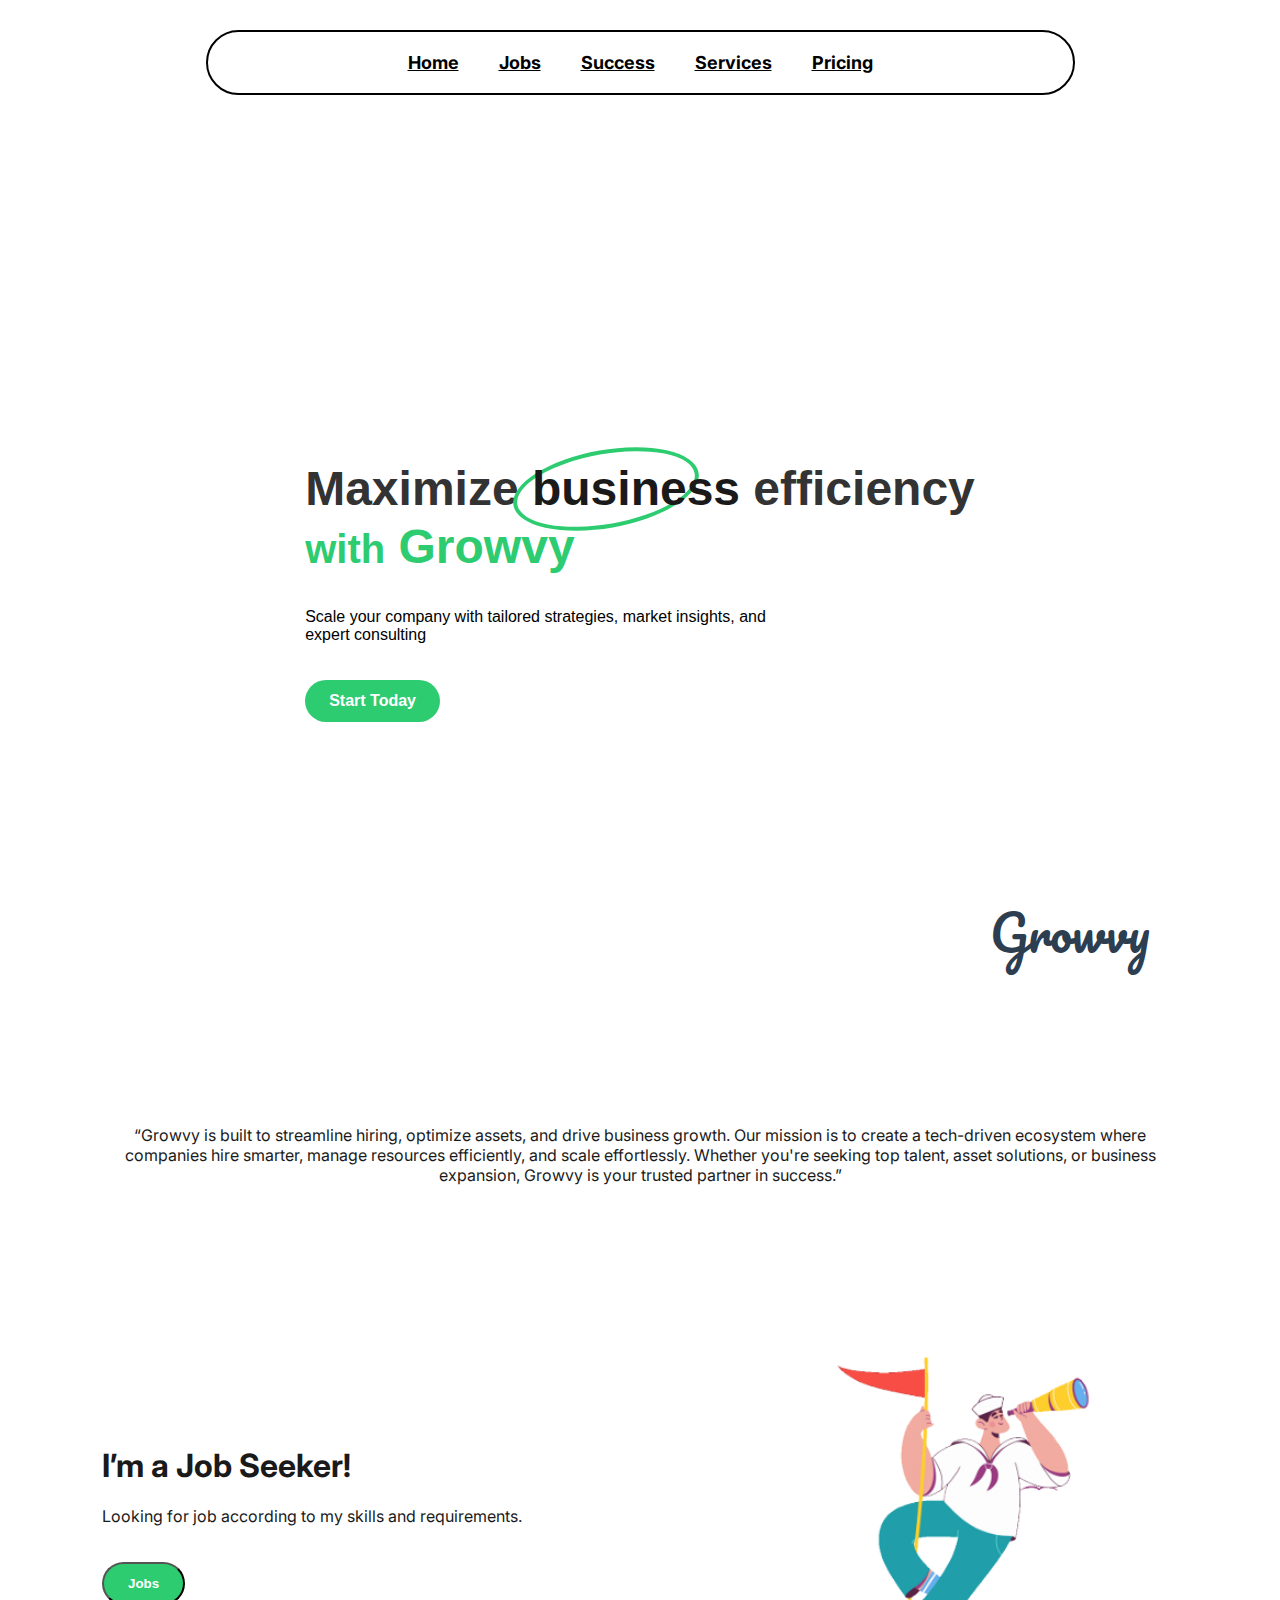
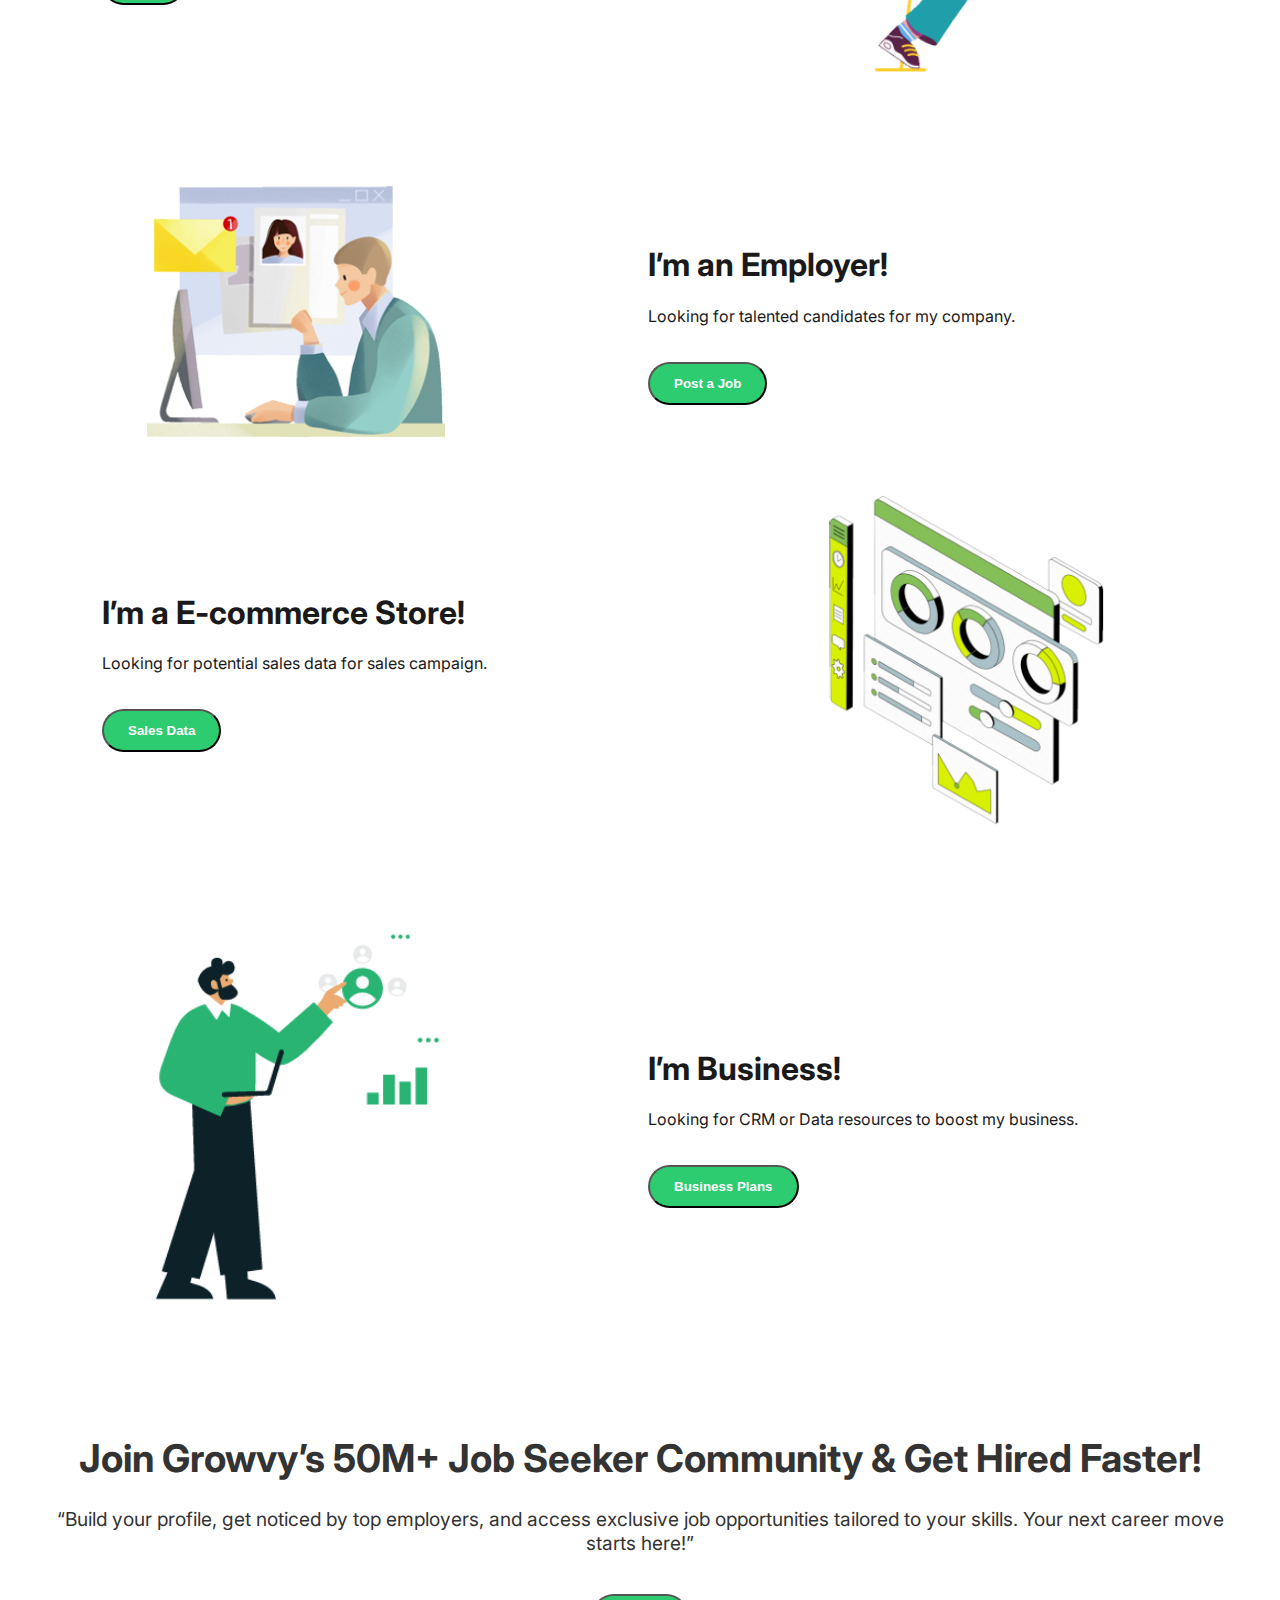
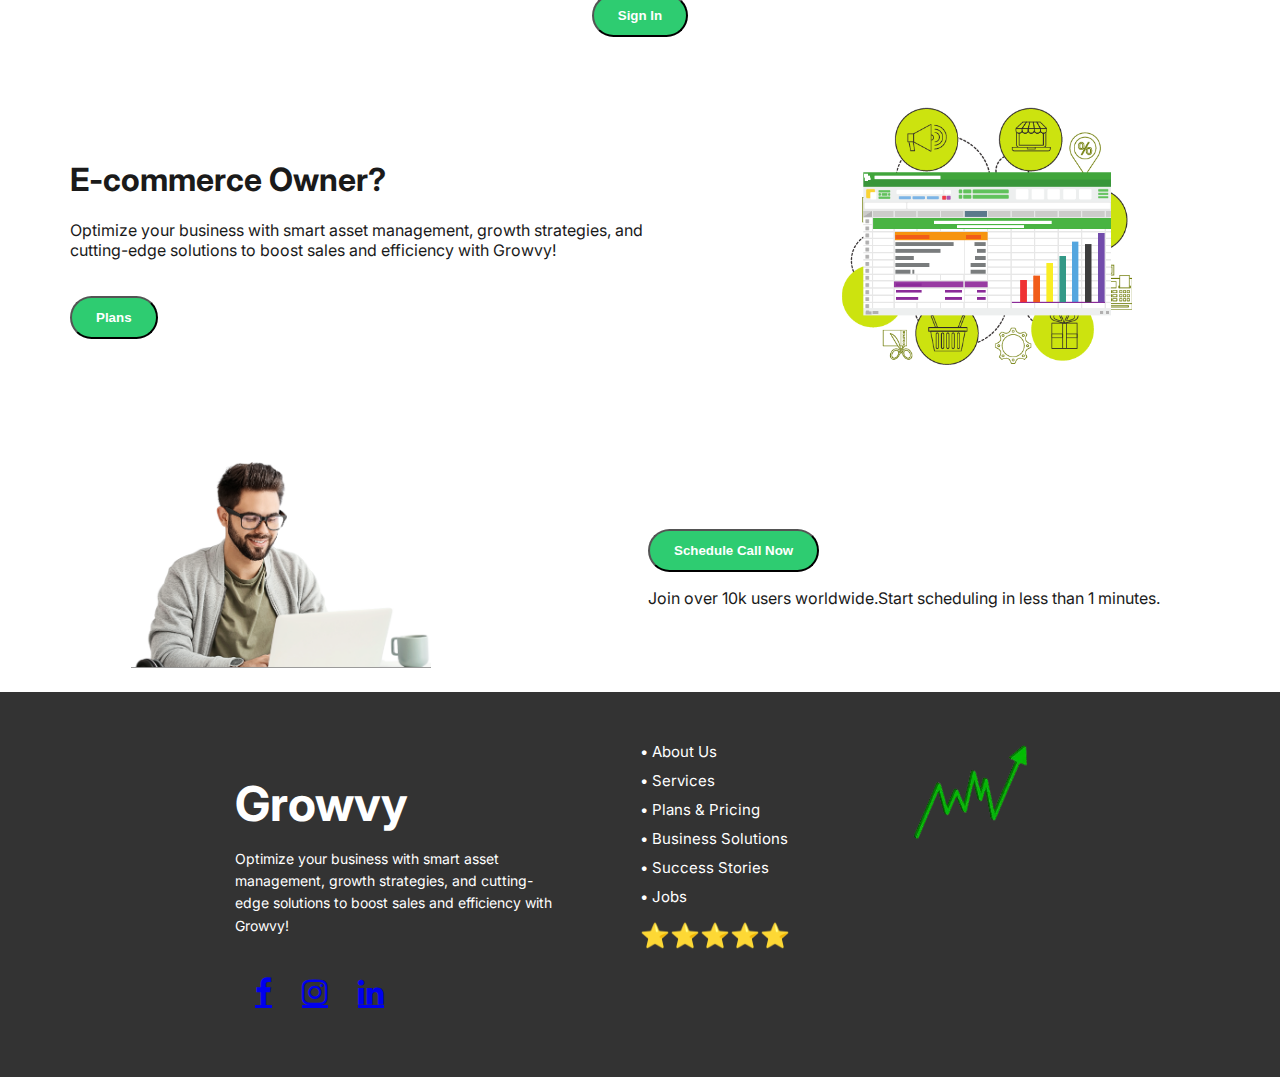
<file: index.html>
<!DOCTYPE html>
<html lang="en">
<head>
  <meta charset="UTF-8" />
  <meta name="viewport" content="width=device-width, initial-scale=1.0" />
  <title>Growvy Business Page</title>
  <link rel="stylesheet" href="styles.css" />
  <link rel="stylesheet" href="https://cdnjs.cloudflare.com/ajax/libs/font-awesome/4.7.0/css/font-awesome.min.css">
  <link href="https://fonts.googleapis.com/css2?family=Inter:wght@400;700&family=Pacifico&display=swap" rel="stylesheet">
</head>

<body>
  <section class="head">
<nav class="navbar">
    <div class="nav-container">
      <button class="menu-toggle" id="mobile-menu">&#9776;</button>
      <ul class="nav-links" id="nav-links">
        <li><a href="index.html">Home</a></li>
        <li><a href="jobs.html">Jobs</a></li>
        <li><a href="success.html">Success</a></li>
        <li><a href="services.html">Services</a></li>
        <li><a href="pricing.html">Pricing</a></li>
      </ul>
    </div>
  </nav>
  </section>
  <section class="hero" style="background-color: white;">
    <div class="text-content">
      <h1>
        Maximize <span class="circle">business</span> efficiency<br />
        <span class="with">with</span> <span class="growvy">Growvy</span>
      </h1>
      <p>
        Scale your company with tailored strategies, market insights, and expert consulting
      </p>
      <a class="btn" href="#">Start Today</a>
    </div>
    
    <div class="signature">Growvy</div>
    </section>

  <div class="text">
    <p>“Growvy is built to streamline hiring, optimize assets, and drive business growth. Our mission is to create a tech-driven ecosystem where companies hire smarter, manage resources efficiently, and scale effortlessly. Whether you're seeking top talent, asset solutions, or business expansion, Growvy is your trusted partner in success.”</p>
  </div>
  <section class="job">
    <div class="seeker">
        <div class="msg">
        <h1>I’m a Job Seeker!</h1>
        <p>Looking for job according to my skills and requirements.</p>
            <button class="btn">Jobs</button>
    </div>
        <div class= "image1"><img  src="images/home1.PNG" alt="Job Seeker" /></div>
    </div>
    <div class="employee">
  <div class="image2">
    <img src="images/home2.PNG" alt="Job Seeker" />
  </div>
  <div class="msg1">
    <h1>I’m an Employer!</h1>
    <p>Looking for talented candidates for my company.</p>
    <button class="btn">Post a Job</button>
  </div>
</div>
<div class="seeker">
        <div class="msg">
        <h1>I’m a E-commerce Store!</h1>
        <p>Looking for potential sales data for sales campaign.</p>
            <button class="btn">Sales Data</button>
    </div>
        <div class= "image1"><img  src="images/home3.PNG" alt="Job Seeker" /></div>
    </div>
    <div class="employee">
  <div class="image2">
    <img src="images/home4.PNG" alt="Job Seeker" />
  </div>
  <div class="msg1">
    <h1>I’m Business!</h1>
    <p>Looking for CRM or Data resources to boost my business.</p>
    <button class="btn">Business Plans</button>
  </div>
</div>
  </section>
  <div class="message">
    <h1>Join Growvy’s 50M+ Job Seeker Community & Get Hired Faster!</h1>
    <p>“Build your profile, get noticed by top employers, and access exclusive job opportunities tailored to your skills. Your next career move starts here!”</p>
    <button class="btn">Sign In</button>
</div>
<div class="seeker">
        <div class="msg">
        <h1>E-commerce Owner?</h1>
        <p>Optimize your business with smart asset management, growth strategies, and cutting-edge solutions to boost sales and efficiency with Growvy!</p>
            <button class="btn">Plans</button>
    </div>
        <div class= "image1"><img  src="images/homeeccomerce.PNG" alt="Job Seeker" /></div>
    </div>
    <div class="employee">
  <div class="image2">
    <img src="images/call.PNG" alt="Job Seeker" />
  </div>
  <div class="msg1">
    <button class="btn">Schedule Call Now</button>
    <p>Join over 10k users worldwide.Start scheduling in less than 1 minutes.</p>
    
  </div>
</div>  
<div class="footer-section">
    <div class="footer-content">
        <div class="growvy-info">
            <h1>Growvy</h1>
            <p>Optimize your business with smart asset management, growth strategies, and cutting-edge solutions to boost sales and efficiency with Growvy!</p>
            <div class="social-icons">
    <a href="https://facebook.com" class="fa fa-facebook"></a>
    <a href="https://instagram.com" class="fa fa-instagram"></a>
    <a href="https://linkedin.com" class="fa fa-linkedin"></a>
  </div>
        </div>
        <div class="footer-links">
            <ul>
                <li><a href="index.html">• About Us</li></a>
                <li><a href="services.html">• Services</li></a>
                <li><a href="pricing.html">• Plans & Pricing</li></a>
                <li><a href="services.html">• Business Solutions</li></a>
                <li><a href="success.html">• Success Stories</li></a>
                <li><a href="jobs.html">• Jobs</li></a>
            </ul>
            <div class="stars">
                ⭐⭐⭐⭐⭐
            </div>
        </div>
        <div class="growth-chart">
            <img src="images/arrowww.png" alt="Growth Chart">
        </div>
    </div>
</div>
<script src="script.js"></script>
</body>

</html>
</file>
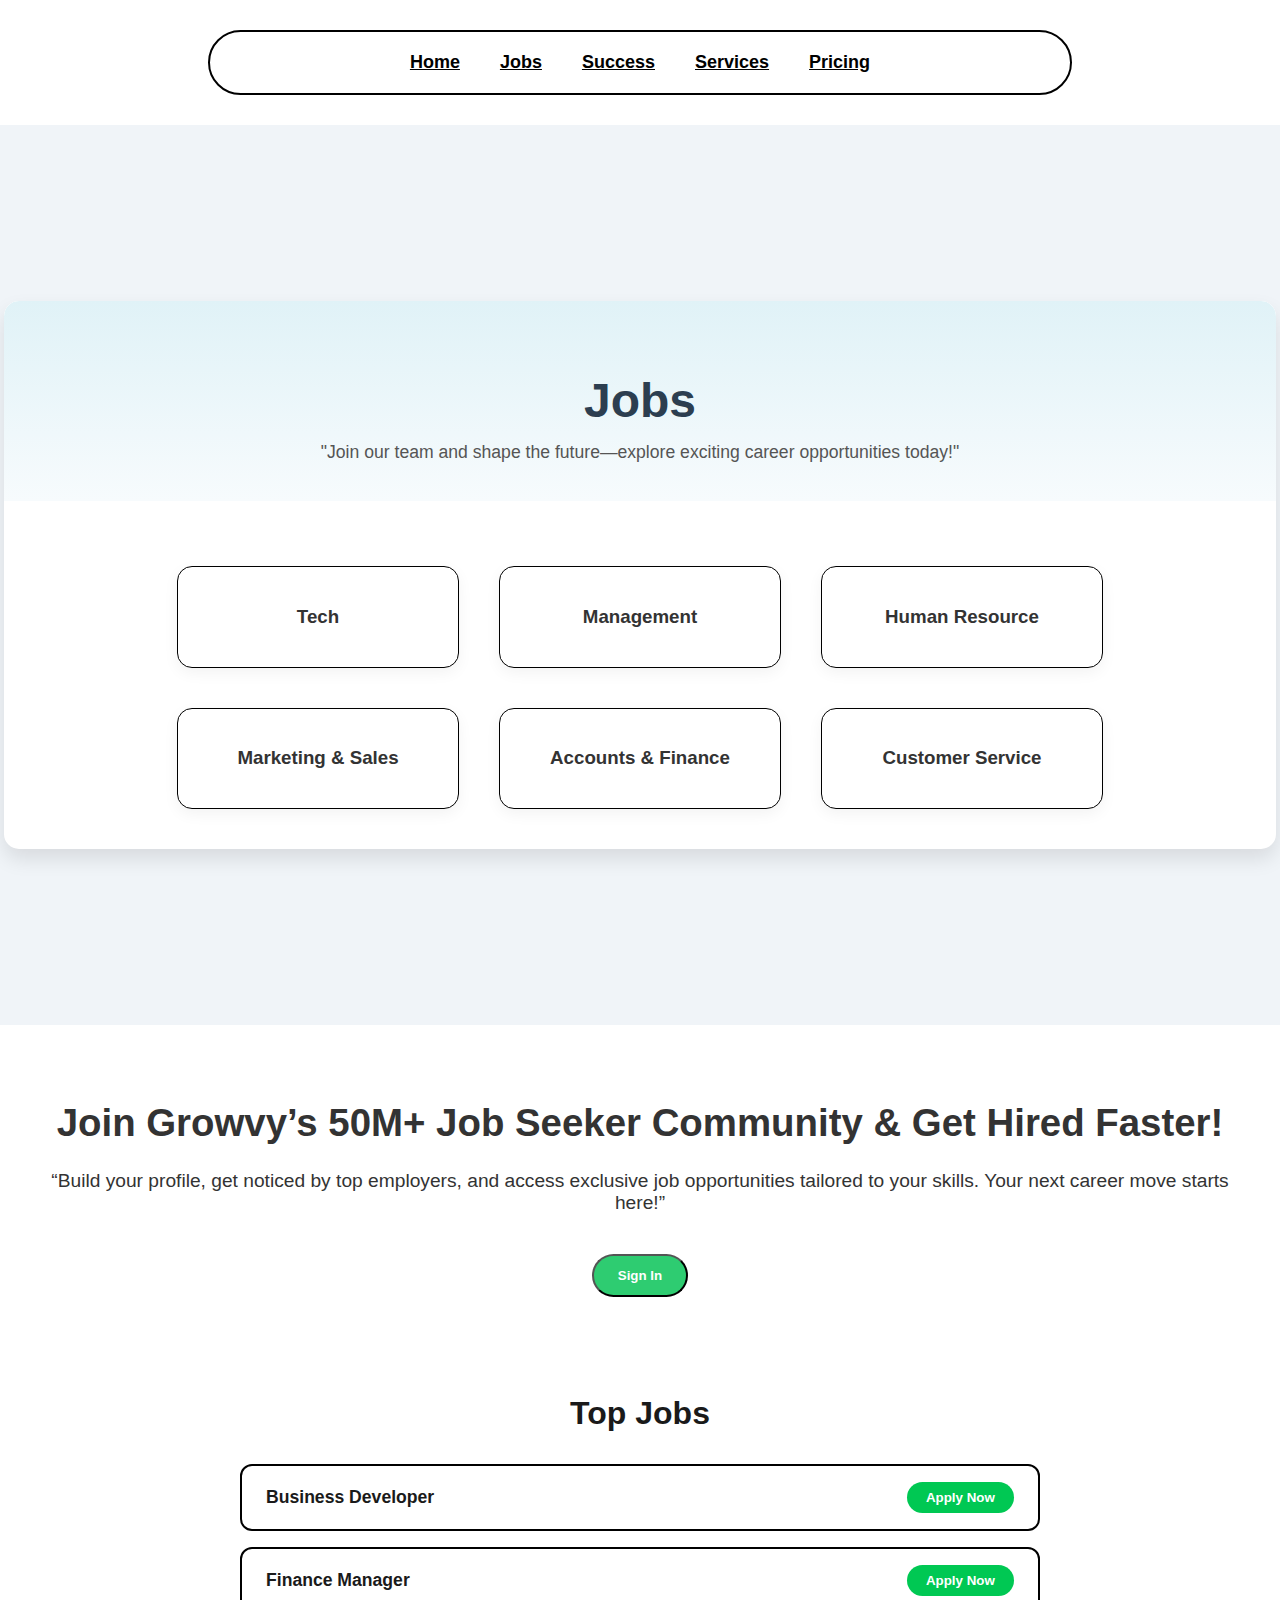
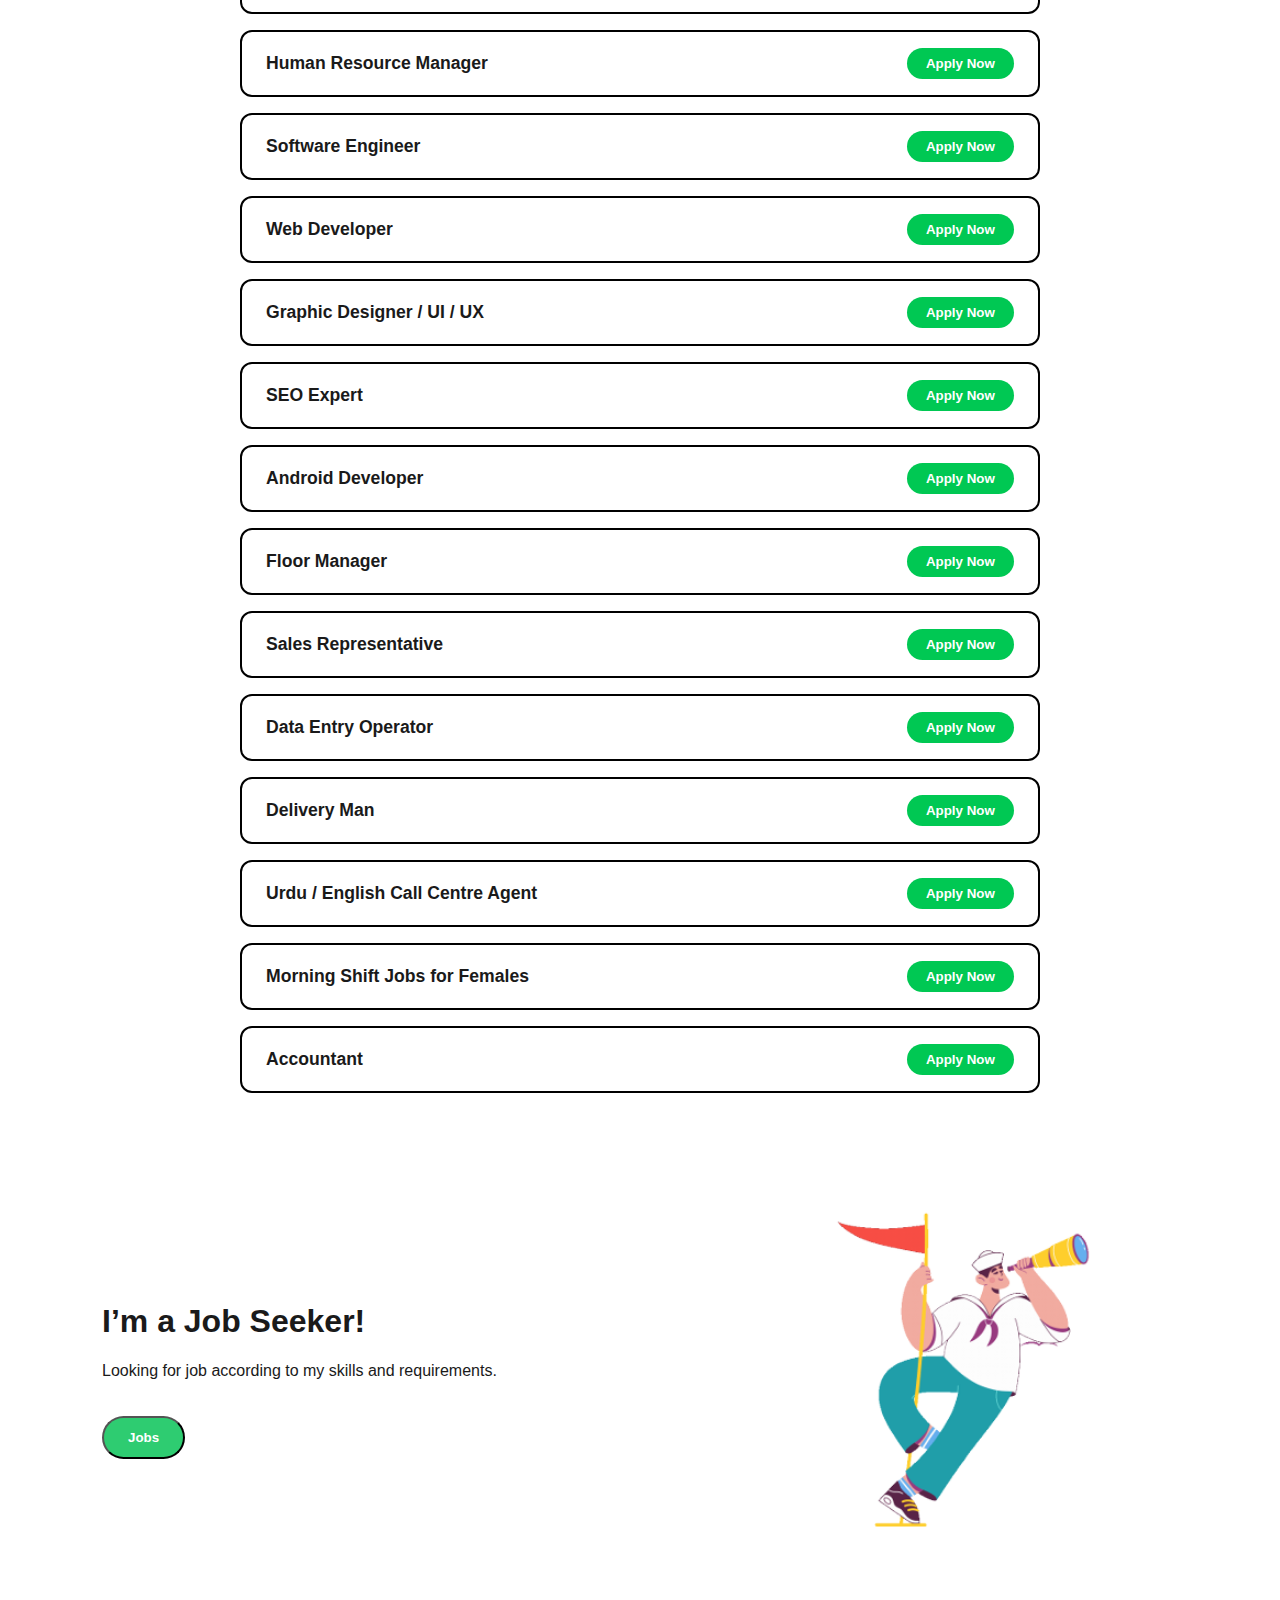
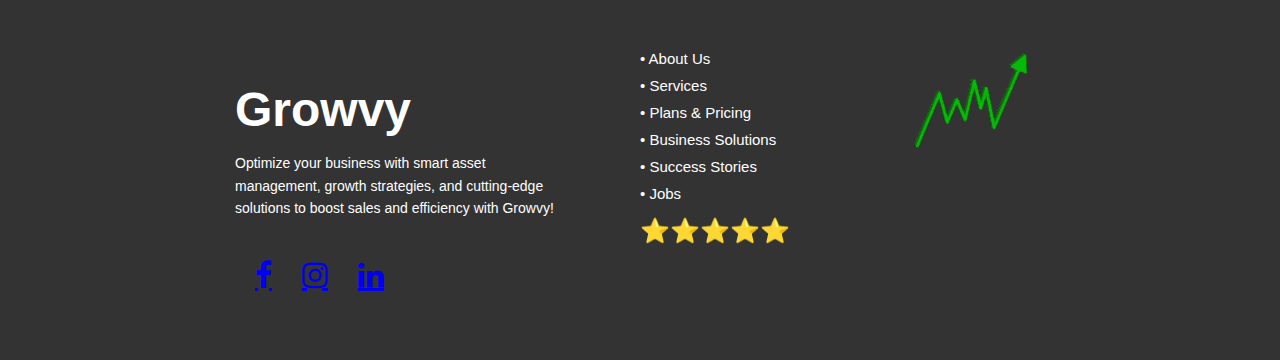
<file: jobs.html>
<!DOCTYPE html>
<html lang="en">
<head>
    <meta charset="UTF-8">
    <meta name="viewport" content="width=device-width, initial-scale=1.0">
    <title>Jobs</title>
    <link rel="stylesheet" href="https://cdnjs.cloudflare.com/ajax/libs/font-awesome/4.7.0/css/font-awesome.min.css">
    <link rel="stylesheet" href="styles.css" />
</head>

<body>
  <section class="head">
<nav class="navbar">
    <div class="nav-container">
      <button class="menu-toggle" id="mobile-menu">&#9776;</button>
      <ul class="nav-links" id="nav-links">
        <li><a href="index.html">Home</a></li>
        <li><a href="jobs.html">Jobs</a></li>
        <li><a href="success.html">Success</a></li>
        <li><a href="services.html">Services</a></li>
        <li><a href="pricing.html">Pricing</a></li>
      </ul>
    </div>
  </nav>
  </section>
  <div class="hero">
    <div class="container">
        <header>
            <h1>Jobs</h1>
            <p>"Join our team and shape the future—explore exciting career opportunities today!"</p>
        </header>

        <section class="jobs-grid">
            <div class="job-card">
                <h3>Tech</h3>
            </div>

            <div class="job-card">
                <h3>Management</h3>
            </div>

            <div class="job-card">
                <h3>Human Resource</h3>
            </div>

            <div class="job-card">
                <h3>Marketing & Sales</h3>
            </div>

            <div class="job-card">
                <h3>Accounts & Finance</h3>
            </div>

            <div class="job-card">
                <h3>Customer Service</h3>
            </div>
        </section>
    </div>
</div>
    <div class="message">
    <h1>Join Growvy’s 50M+ Job Seeker Community & Get Hired Faster!</h1>
    <p>“Build your profile, get noticed by top employers, and access exclusive job opportunities tailored to your skills. Your next career move starts here!”</p>
    <button class="btn">Sign In</button>
    </div>
    <section class="top-jobs">
  <h1>Top Jobs</h1>

  <div class="job-row">
    <span class="title">Business Developer</span>
    <button class="apply-btn">Apply Now</button>
  </div>

  <div class="job-row">
    <span class="title">Finance Manager</span>
    <button class="apply-btn">Apply Now</button>
  </div>

  <div class="job-row">
    <span class="title">Human Resource Manager</span>
    <button class="apply-btn">Apply Now</button>
  </div>

  <div class="job-row">
    <span class="title">Software Engineer</span>
    <button class="apply-btn">Apply Now</button>
  </div>

  <div class="job-row">
    <span class="title">Web Developer</span>
    <button class="apply-btn">Apply Now</button>
  </div>

  <div class="job-row">
    <span class="title">Graphic Designer / UI / UX</span>
    <button class="apply-btn">Apply Now</button>
  </div>

  <div class="job-row">
    <span class="title">SEO Expert</span>
    <button class="apply-btn">Apply Now</button>
  </div>

  <div class="job-row">
    <span class="title">Android Developer</span>
    <button class="apply-btn">Apply Now</button>
  </div>

  <div class="job-row">
    <span class="title">Floor Manager</span>
    <button class="apply-btn">Apply Now</button>
  </div>

  <div class="job-row">
    <span class="title">Sales Representative</span>
    <button class="apply-btn">Apply Now</button>
  </div>

  <div class="job-row">
    <span class="title">Data Entry Operator</span>
    <button class="apply-btn">Apply Now</button>
  </div>

  <div class="job-row">
    <span class="title">Delivery Man</span>
    <button class="apply-btn">Apply Now</button>
  </div>

  <div class="job-row">
    <span class="title">Urdu / English Call Centre Agent</span>
    <button class="apply-btn">Apply Now</button>
  </div>

  <div class="job-row">
    <span class="title">Morning Shift Jobs for Females</span>
    <button class="apply-btn">Apply Now</button>
  </div>

  <div class="job-row">
    <span class="title">Accountant</span>
    <button class="apply-btn">Apply Now</button>
  </div>
</section>
  <section class="job">
    <div class="seeker">
        <div class="msg">
        <h1>I’m a Job Seeker!</h1>
        <p>Looking for job according to my skills and requirements.</p>
            <button class="btn">Jobs</button>
    </div>
        <div class= "image1"><img  src="images/home1.PNG" alt="Job Seeker" /></div>
    </div>
    </section>

    <div class="footer-section">
    <div class="footer-content">
        <div class="growvy-info">
            <h1>Growvy</h1>
            <p>Optimize your business with smart asset management, growth strategies, and cutting-edge solutions to boost sales and efficiency with Growvy!</p>
            <div class="social-icons">
    <a href="https://facebook.com" class="fa fa-facebook"></a>
    <a href="https://instagram.com" class="fa fa-instagram"></a>
    <a href="https://linkedin.com" class="fa fa-linkedin"></a>
  </div>
        </div>
        <div class="footer-links">
            <ul>
              <li><a href="index.html">• About Us</li></a>
                <li><a href="services.html">• Services</li></a>
                <li><a href="pricing.html">• Plans & Pricing</li></a>
                <li><a href="services.html">• Business Solutions</li></a>
                <li><a href="success.html">• Success Stories</li></a>
                <li><a href="jobs.html">• Jobs</li></a>
            </ul>
            <div class="stars">
                ⭐⭐⭐⭐⭐
            </div>
        </div>
        <div class="growth-chart">
            <img src="images/arrowww.png" alt="Growth Chart">
        </div>
    </div>
</div>
<script src="script.js"></script>
</body>


</html>
</file>
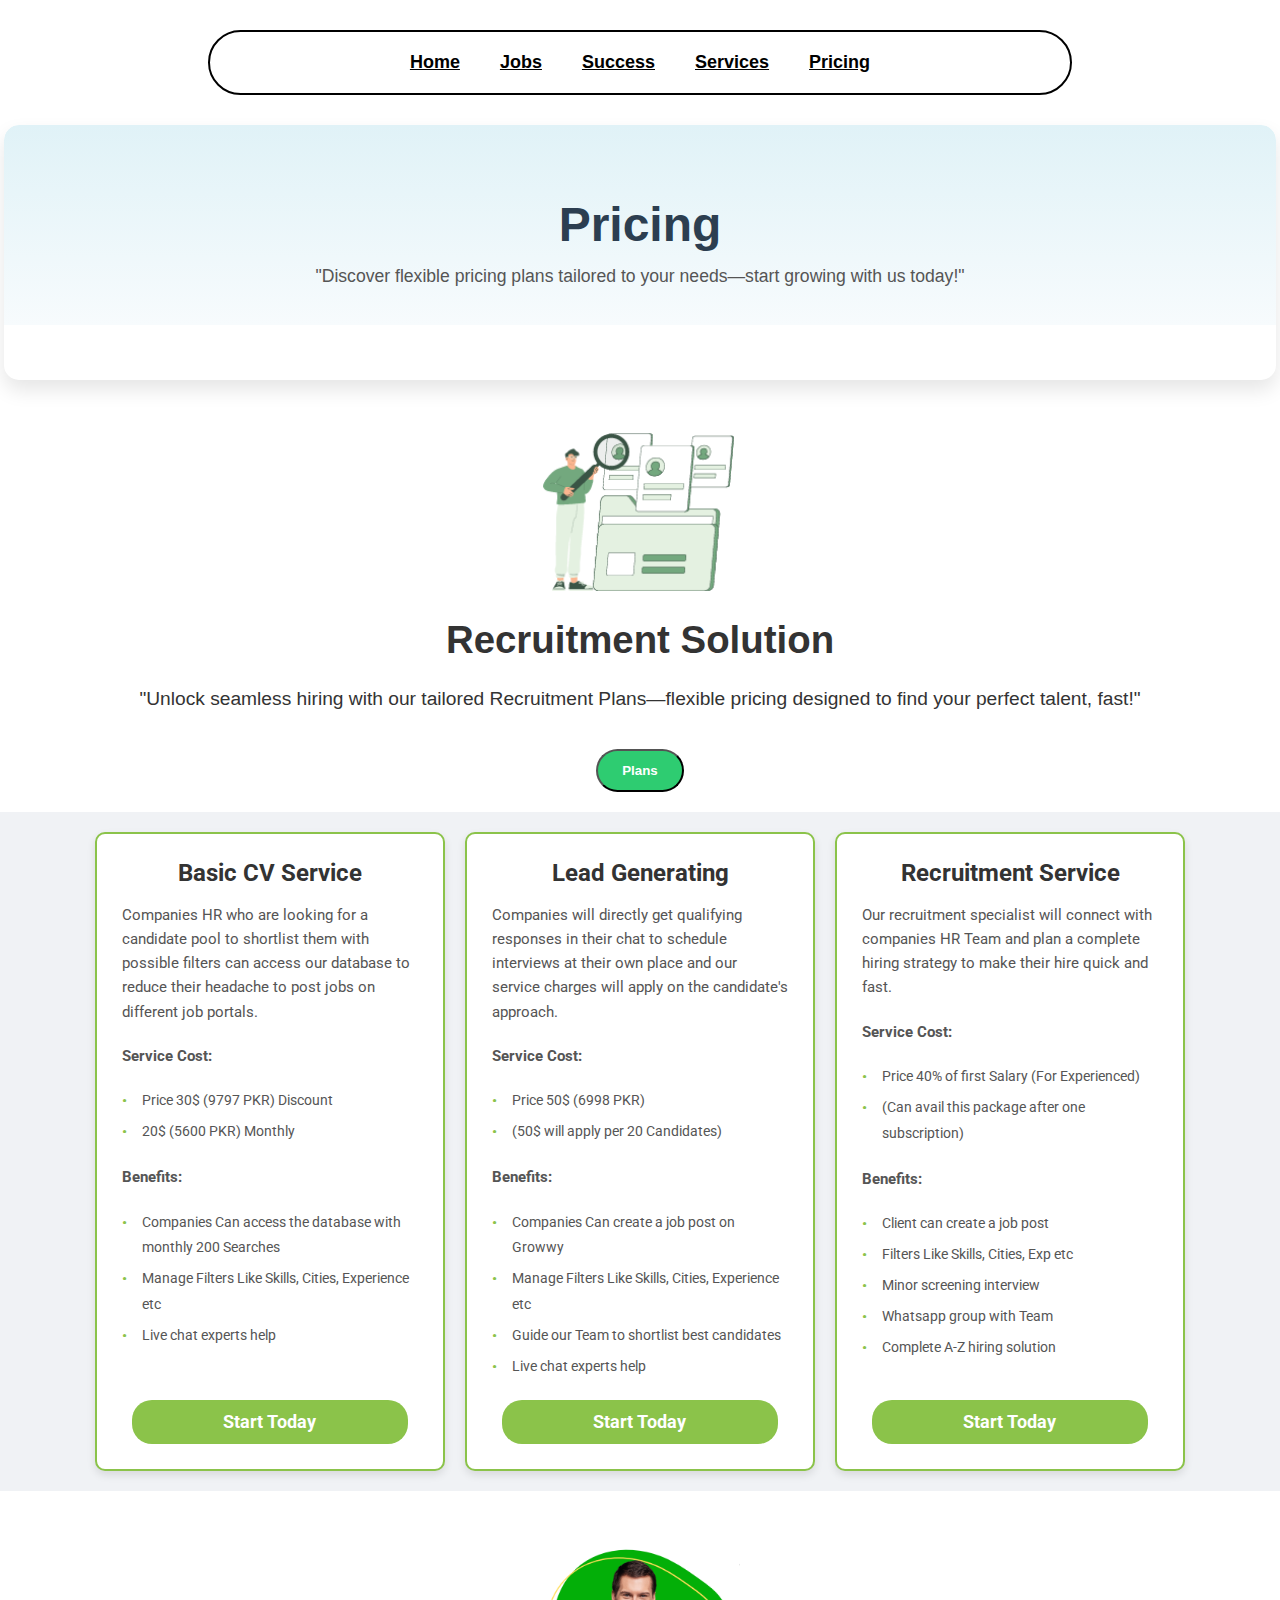
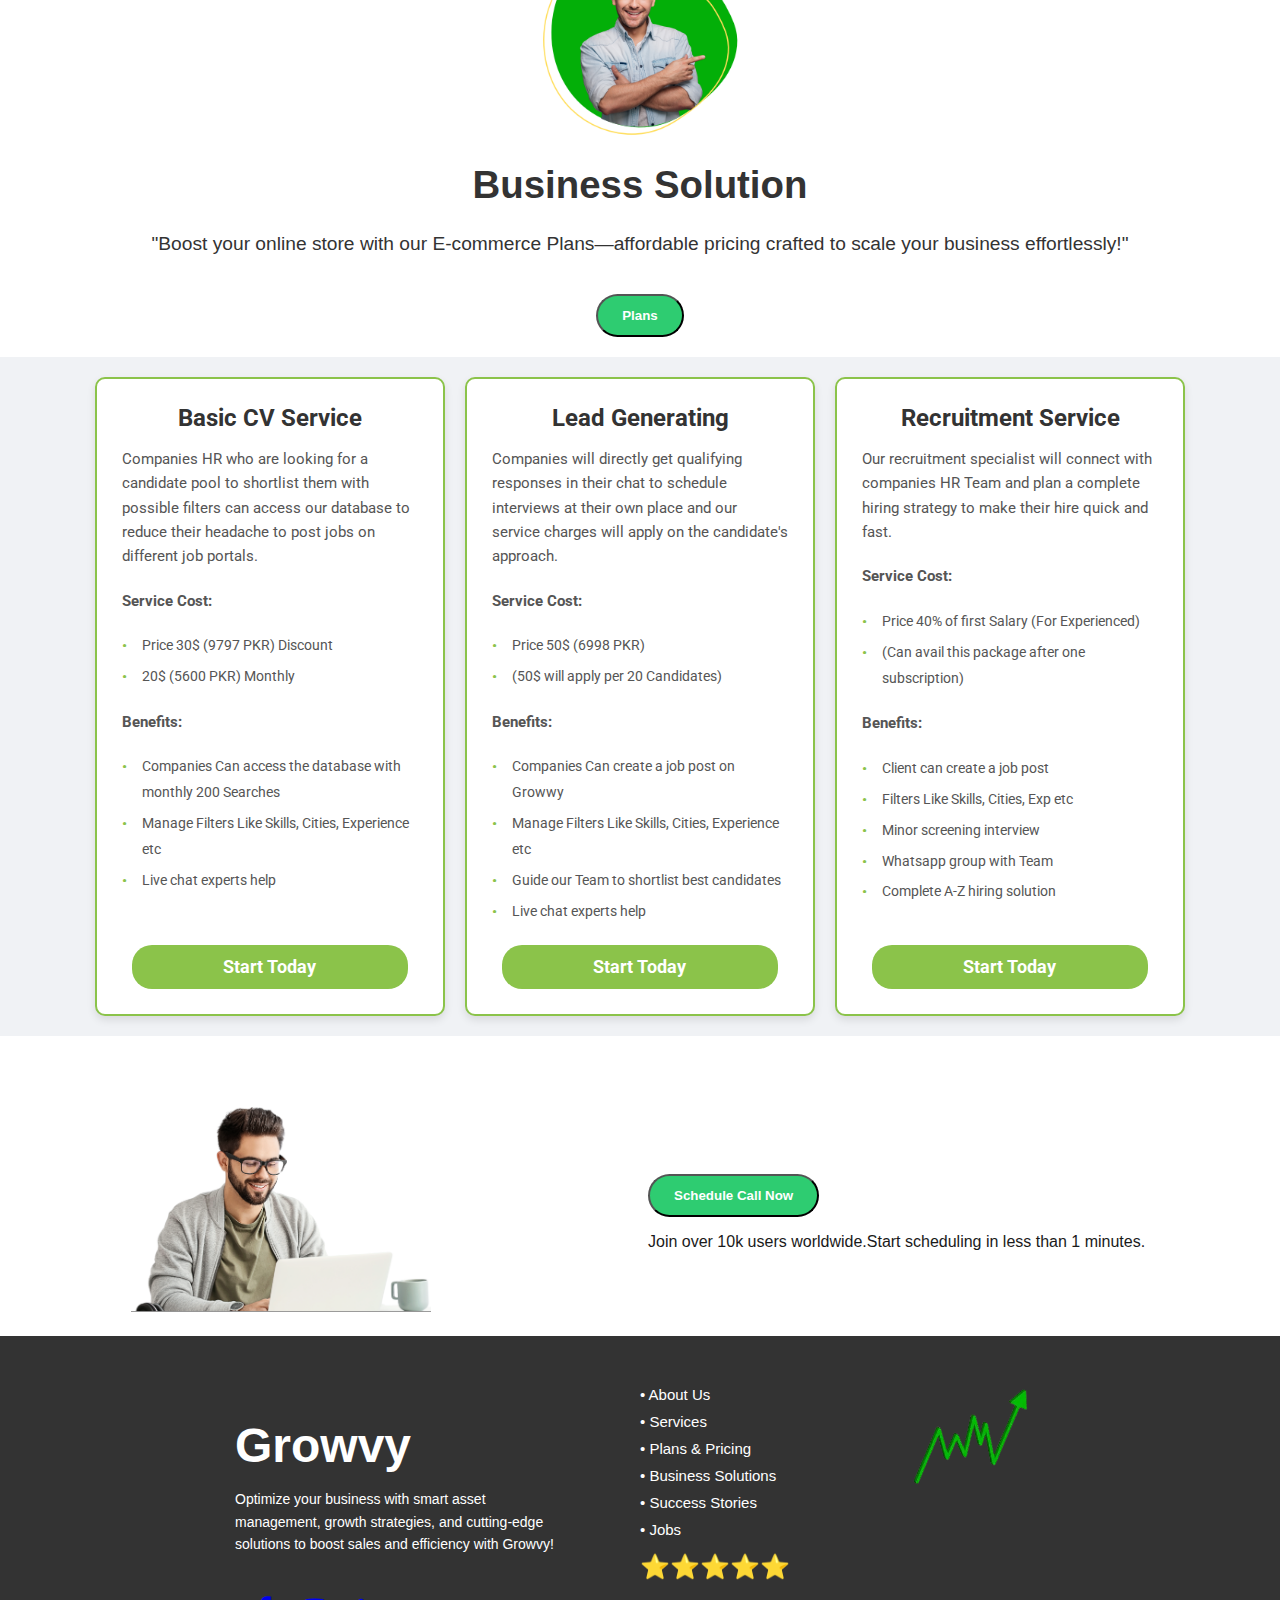
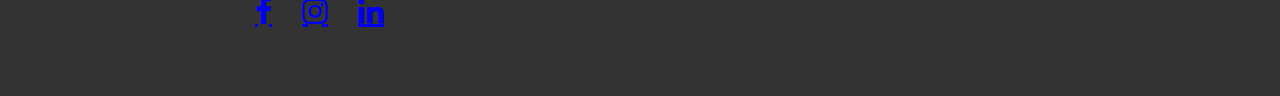
<file: pricing.html>
<!DOCTYPE html>
<html lang="en">
<head>
    <meta charset="UTF-8">
    <meta name="viewport" content="width=device-width, initial-scale=1.0">
    <title>Pricing</title>
    <link rel="stylesheet" href="styles.css" />
    <link rel="stylesheet" href="https://cdnjs.cloudflare.com/ajax/libs/font-awesome/4.7.0/css/font-awesome.min.css">
    <link href="https://fonts.googleapis.com/css2?family=Roboto:wght@400;700&display=swap" rel="stylesheet">
</head>

<body>
  <section class="head">
<nav class="navbar">
    <div class="nav-container">
      <button class="menu-toggle" id="mobile-menu">&#9776;</button>
      <ul class="nav-links" id="nav-links">
        <li><a href="index.html">Home</a></li>
        <li><a href="jobs.html">Jobs</a></li>
        <li><a href="success.html">Success</a></li>
        <li><a href="services.html">Services</a></li>
        <li><a href="pricing.html">Pricing</a></li>
      </ul>
    </div>
  </nav>
  </section>
  

    <div class="containers">
        <header>
            <h1>Pricing</h1>
            <p>"Discover flexible pricing plans tailored to your needs—start growing with us today!"</p>
        </header>
    </div>
    <div class="pricing">
        <img class="p-img" src="images/hiring.PNG" alt="Pricing Image">
    </div>
    <div class="p-text">
        <h1>Recruitment Solution</h1>
        <p>"Unlock seamless hiring with our tailored Recruitment Plans—flexible pricing designed to find your perfect talent, fast!"</p>
        <button class="btn">Plans</button>
    </div>


        
<section class="price">
    <div class="services-container">
        <div class="service-card">
            <div>
                <h3>Basic CV Service</h3>
                <p>
                    Companies HR who are looking for a candidate pool to shortlist them with possible filters can access our database to reduce their headache to post jobs on different job portals.
                </p>
                <p><strong>Service Cost:</strong></p>
                <ul>
                    <li>Price 30$ (9797 PKR) Discount</li>
                    <li>20$ (5600 PKR) Monthly</li>
                </ul>
                <p><strong>Benefits:</strong></p>
                <ul>
                    <li>Companies Can access the database with monthly 200 Searches</li>
                    <li>Manage Filters Like Skills, Cities, Experience etc</li>
                    <li>Live chat experts help</li>
                </ul>
            </div>
            <a href="#" class="start-button">Start Today</a>
        </div>

        <div class="service-card">
            <div>
                <h3>Lead Generating</h3>
                <p>
                    Companies will directly get qualifying responses in their chat to schedule interviews at their own place and our service charges will apply on the candidate's approach.
                </p>
                <p><strong>Service Cost:</strong></p>
                <ul>
                    <li>Price 50$ (6998 PKR)</li>
                    <li>(50$ will apply per 20 Candidates)</li>
                </ul>
                <p><strong>Benefits:</strong></p>
                <ul>
                    <li>Companies Can create a job post on Growwy</li>
                    <li>Manage Filters Like Skills, Cities, Experience etc</li>
                    <li>Guide our Team to shortlist best candidates</li>
                    <li>Live chat experts help</li>
                </ul>
            </div>
            <a href="#" class="start-button">Start Today</a>
        </div>

        <div class="service-card">
            <div>
                <h3>Recruitment Service</h3>
                <p>
                    Our recruitment specialist will connect with companies HR Team and plan a complete hiring strategy to make their hire quick and fast.
                </p>
                <p><strong>Service Cost:</strong></p>
                <ul>
                    <li>Price 40% of first Salary (For Experienced)</li>
                    <li>(Can avail this package after one subscription)</li>
                </ul>
                <p><strong>Benefits:</strong></p>
                <ul>
                    <li>Client can create a job post</li>
                    <li>Filters Like Skills, Cities, Exp etc</li>
                    <li>Minor screening interview</li>
                    <li>Whatsapp group with Team</li>
                    <li>Complete A-Z hiring solution</li>
                </ul>
            </div>
            <a href="#" class="start-button">Start Today</a>
        </div>
    </div>
    </section>

        <div class="pricing">
        <img class="p-img" src="images/solutionn.PNG" alt="Pricing Image">
    </div>
    <div class="p-text">
        <h1>Business Solution</h1>
        <p>"Boost your online store with our E-commerce Plans—affordable pricing crafted to scale your business effortlessly!"</p>
        <button class="btn">Plans</button>
    </div>


        
<section class="price">
    <div class="services-container">
        <div class="service-card">
            <div>
                <h3>Basic CV Service</h3>
                <p>
                    Companies HR who are looking for a candidate pool to shortlist them with possible filters can access our database to reduce their headache to post jobs on different job portals.
                </p>
                <p><strong>Service Cost:</strong></p>
                <ul>
                    <li>Price 30$ (9797 PKR) Discount</li>
                    <li>20$ (5600 PKR) Monthly</li>
                </ul>
                <p><strong>Benefits:</strong></p>
                <ul>
                    <li>Companies Can access the database with monthly 200 Searches</li>
                    <li>Manage Filters Like Skills, Cities, Experience etc</li>
                    <li>Live chat experts help</li>
                </ul>
            </div>
            <a href="#" class="start-button">Start Today</a>
        </div>

        <div class="service-card">
            <div>
                <h3>Lead Generating</h3>
                <p>
                    Companies will directly get qualifying responses in their chat to schedule interviews at their own place and our service charges will apply on the candidate's approach.
                </p>
                <p><strong>Service Cost:</strong></p>
                <ul>
                    <li>Price 50$ (6998 PKR)</li>
                    <li>(50$ will apply per 20 Candidates)</li>
                </ul>
                <p><strong>Benefits:</strong></p>
                <ul>
                    <li>Companies Can create a job post on Growwy</li>
                    <li>Manage Filters Like Skills, Cities, Experience etc</li>
                    <li>Guide our Team to shortlist best candidates</li>
                    <li>Live chat experts help</li>
                </ul>
            </div>
            <a href="#" class="start-button">Start Today</a>
        </div>

        <div class="service-card">
            <div>
                <h3>Recruitment Service</h3>
                <p>
                    Our recruitment specialist will connect with companies HR Team and plan a complete hiring strategy to make their hire quick and fast.
                </p>
                <p><strong>Service Cost:</strong></p>
                <ul>
                    <li>Price 40% of first Salary (For Experienced)</li>
                    <li>(Can avail this package after one subscription)</li>
                </ul>
                <p><strong>Benefits:</strong></p>
                <ul>
                    <li>Client can create a job post</li>
                    <li>Filters Like Skills, Cities, Exp etc</li>
                    <li>Minor screening interview</li>
                    <li>Whatsapp group with Team</li>
                    <li>Complete A-Z hiring solution</li>
                </ul>
            </div>
            <a href="#" class="start-button">Start Today</a>
        </div>
    </div>
    </section>

    <div class="employee">
  <div class="image2">
    <img src="images/call.PNG" alt="Job Seeker" />
  </div>
  <div class="msg1">
    <button class="btn">Schedule Call Now</button>
    <p>Join over 10k users worldwide.Start scheduling in less than 1 minutes.</p>
    
  </div>
</div>  
<div class="footer-section">
    <div class="footer-content">
        <div class="growvy-info">
            <h1>Growvy</h1>
            <p>Optimize your business with smart asset management, growth strategies, and cutting-edge solutions to boost sales and efficiency with Growvy!</p>
            <div class="social-icons">
    <a href="https://facebook.com" class="fa fa-facebook"></a>
    <a href="https://instagram.com" class="fa fa-instagram"></a>
    <a href="https://linkedin.com" class="fa fa-linkedin"></a>
  </div>
        </div>
        <div class="footer-links">
            <ul>
                <li><a href="index.html">• About Us</li></a>
                <li><a href="services.html">• Services</li></a>
                <li><a href="pricing.html">• Plans & Pricing</li></a>
                <li><a href="services.html">• Business Solutions</li></a>
                <li><a href="success.html">• Success Stories</li></a>
                <li><a href="jobs.html">• Jobs</li></a>
            </ul>
            <div class="stars">
                ⭐⭐⭐⭐⭐
            </div>
        </div>
        <div class="growth-chart">
            <img src="images/arrowww.png" alt="Growth Chart">
        </div>
    </div>
</div>
<script src="script.js"></script>
</body>


</html>
</file>
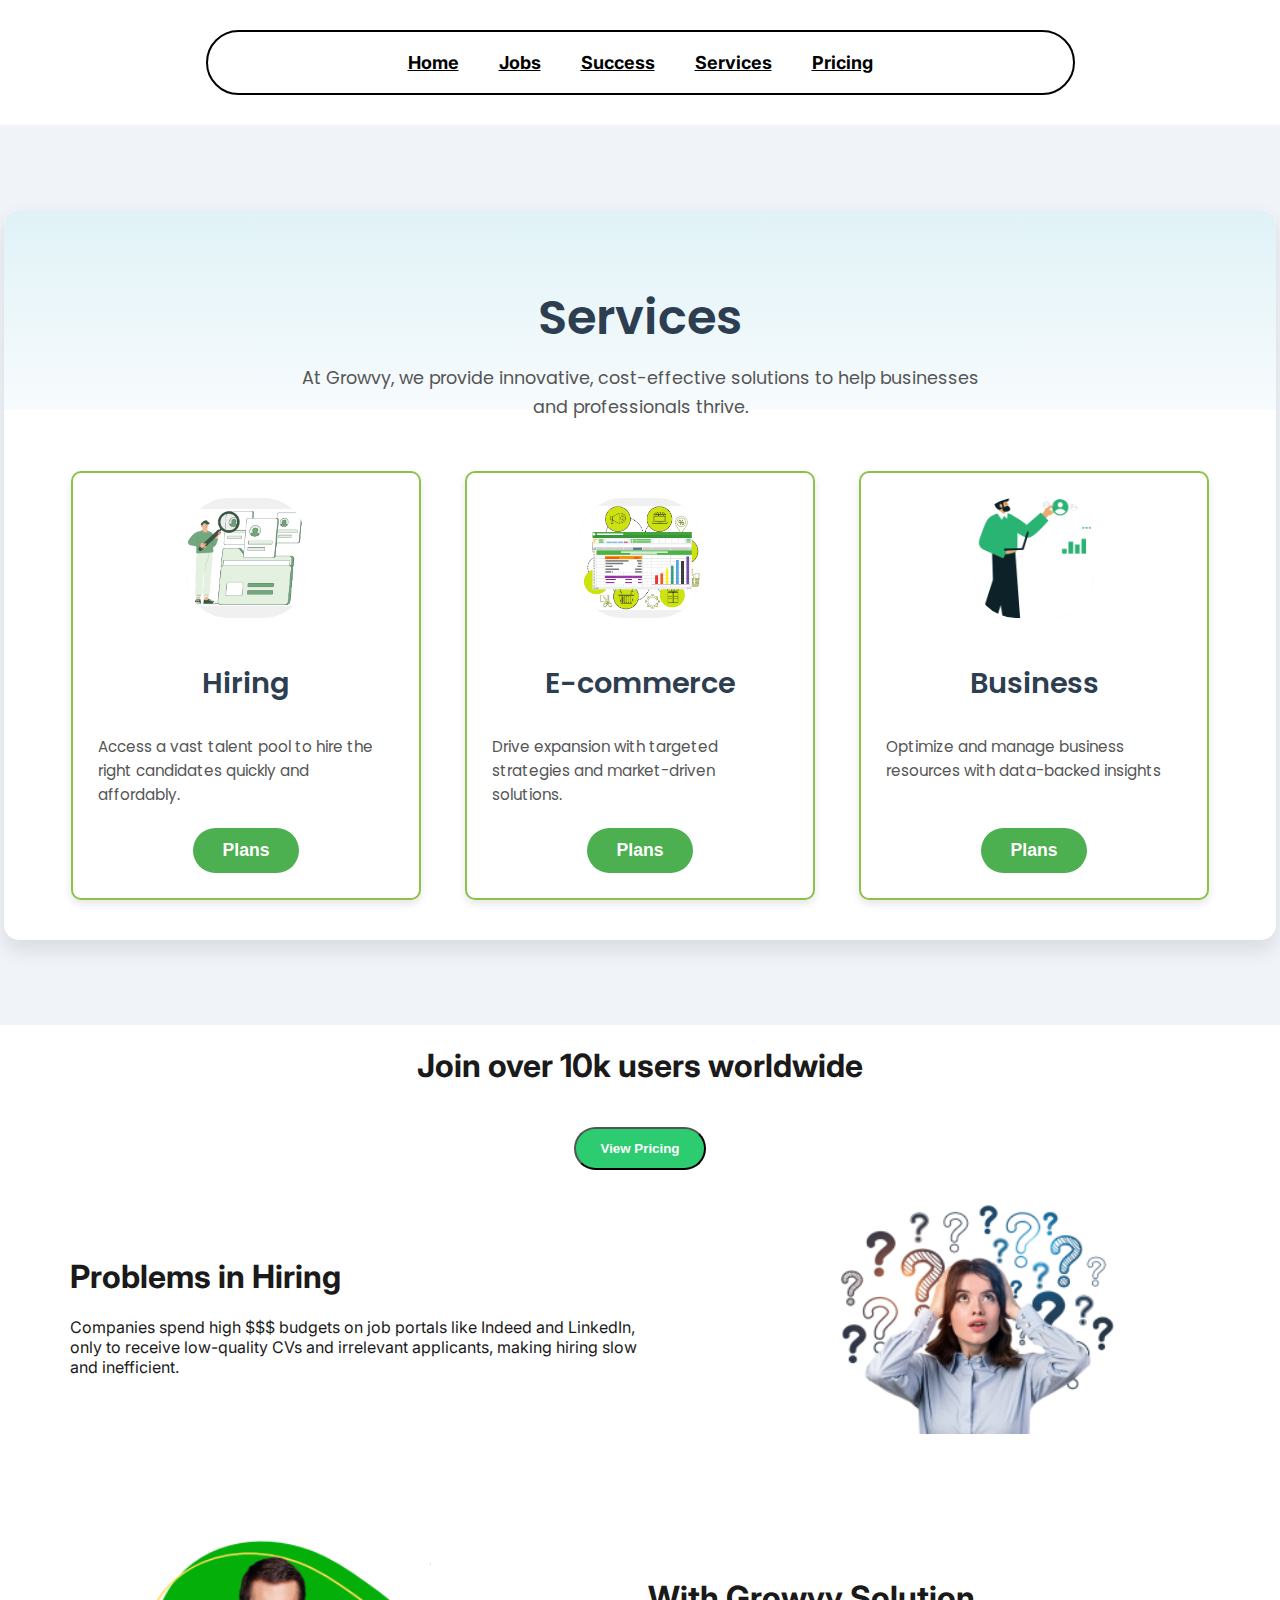
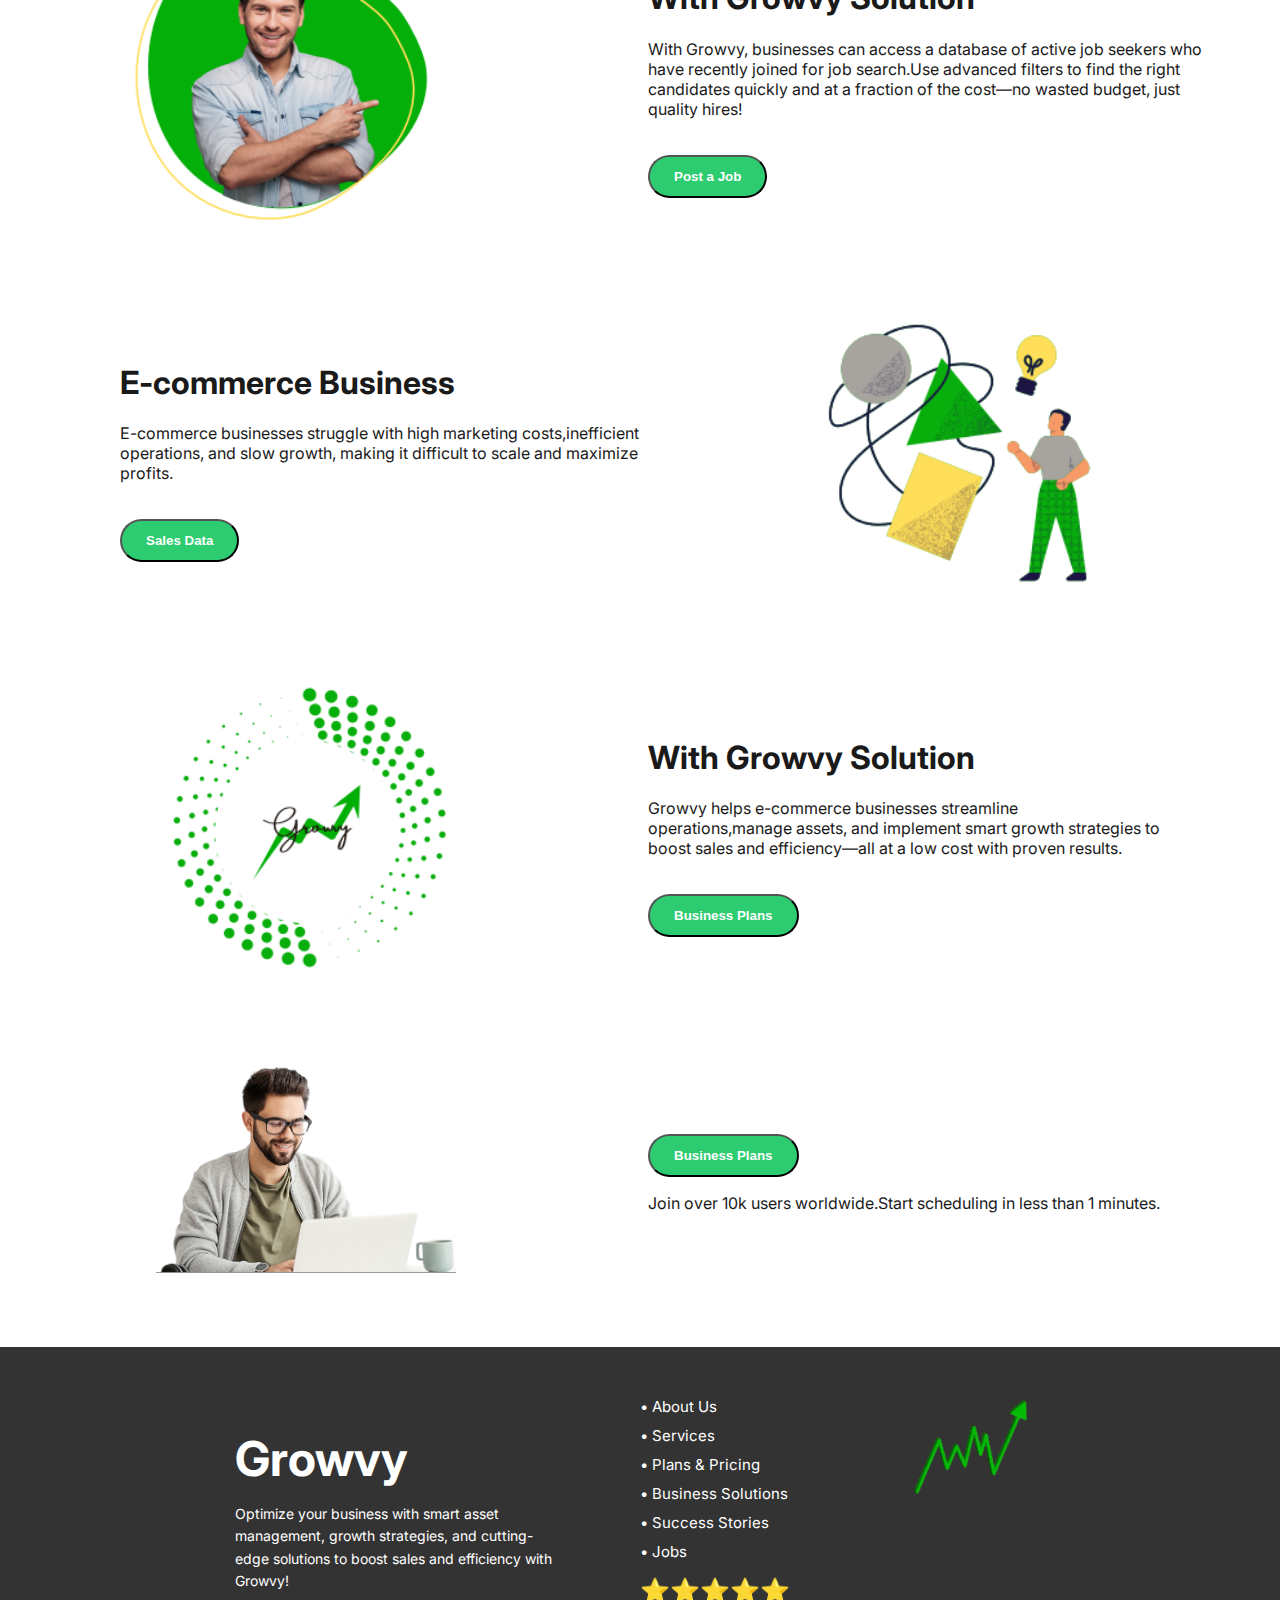
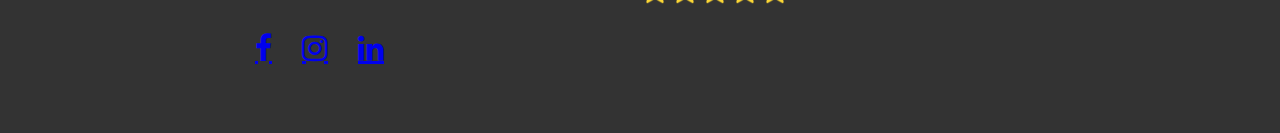
<file: services.html>
<!DOCTYPE html>
<html lang="en">
<head>
    <meta charset="UTF-8">
    <meta name="viewport" content="width=device-width, initial-scale=1.0">
    <title>Services</title>
    <link rel="stylesheet" href="styles.css" />
    <link rel="stylesheet" href="https://cdnjs.cloudflare.com/ajax/libs/font-awesome/4.7.0/css/font-awesome.min.css">
  <link href="https://fonts.googleapis.com/css2?family=Inter:wght@400;700&family=Pacifico&display=swap" rel="stylesheet">
    <link href="https://fonts.googleapis.com/css2?family=Poppins:wght@400;600&display=swap" rel="stylesheet">
</head>

<body>
  <section class="head">
<nav class="navbar">
    <div class="nav-container">
      <button class="menu-toggle" id="mobile-menu">&#9776;</button>
      <ul class="nav-links" id="nav-links">
        <li><a href="index.html">Home</a></li>
        <li><a href="jobs.html">Jobs</a></li>
        <li><a href="success.html">Success</a></li>
        <li><a href="services.html">Services</a></li>
        <li><a href="pricing.html">Pricing</a></li>
      </ul>
    </div>
  </nav>
  </section>
<div class="hero">
    <div class="container">
        <header>
            <h1>Services</h1>
            <p>At Growvy, we provide innovative, cost-effective solutions to help businesses and professionals thrive.</p>
        </header>

        <section class="services-grid">
            <div class="service-card">
                <div class="icon">
                    <img src="images/hiring.PNG" alt="Hiring Icon">
                </div>
                <h2>Hiring</h2>
                <p>Access a vast talent pool to hire the right candidates quickly and affordably.</p>
                <button class="plans-button">Plans</button>
            </div>

            <div class="service-card">
                <div class="icon">
                    <img src="images/homeeccomerce.PNG" alt="E-commerce Icon">
                </div>
                <h2>E-commerce</h2>
                <p>Drive expansion with targeted strategies and market-driven solutions.</p>
                <button class="plans-button">Plans</button>
            </div>

            <div class="service-card">
                <div class="icon">
                    <img src="images/home4.PNG" alt="Business Icon">
                </div>
                <h2>Business</h2>
                <p>Optimize and manage business resources with data-backed insights</p>
                <button class="plans-button">Plans</button>
            </div>
        </section>
    </div>
</div>
    <div class="join">
    <h1>Join over 10k users worldwide</h1>
    <button class="btn">View Pricing</button>
  </div>

  <div class="seeker">
        <div class="msg">
        <h1>Problems in Hiring</h1>
        <p>Companies spend high $$$ budgets on job portals like Indeed and LinkedIn, only to receive low-quality CVs and irrelevant applicants, making hiring slow and inefficient.</p>
            
    </div>
        <div class= "image1"><img  src="images/problem.PNG" alt="Job Seeker" /></div>
    </div>
    <div class="employee">
  <div class="image2">
    <img src="images/solutionn.PNG" alt="Job Seeker" />
  </div>
  <div class="msg1">
    <h1>With Growvy Solution</h1>
    <p>With Growvy, businesses can access a database of active job seekers who have recently joined for job search.Use advanced filters to find the right candidates quickly and at a fraction of the cost—no wasted budget, just quality hires!</p>
    <button class="btn">Post a Job</button>
  </div>
</div>
<section class="problems">
<div class="seeker">
        <div class="msg">
        <h1>E-commerce Business</h1>
        <p>E-commerce businesses struggle with high marketing costs,inefficient operations, and slow growth, making it difficult to scale and maximize profits.</p>
            <button class="btn">Sales Data</button>
    </div>
        <div class= "image1"><img  src="images/ee.PNG" alt="Job Seeker" /></div>
    </div>
    <div class="employee">
  <div class="image2">
    <img src="images/solution.PNG" alt="Job Seeker" />
  </div>
  <div class="msg1">
    <h1>With Growvy Solution</h1>
    <p>Growvy helps e-commerce businesses streamline operations,manage assets, and implement smart growth strategies to boost sales and efficiency—all at a low cost with proven results.</p>
    <button class="btn">Business Plans</button>
  </div>
</div>

      <div class="employee">
  <div class="image2">
    <img src="images/call.PNG" alt="Job Seeker" />
  </div>
  <div class="msg1">
    <button class="btn">Business Plans</button>
    <p>Join over 10k users worldwide.Start scheduling in less than 1 minutes.</p>
    
  </div>
</div>  
</section>
<div class="footer-section">
    <div class="footer-content">
        <div class="growvy-info">
            <h1>Growvy</h1>
            <p>Optimize your business with smart asset management, growth strategies, and cutting-edge solutions to boost sales and efficiency with Growvy!</p>
            <div class="social-icons">
    <a href="https://facebook.com" class="fa fa-facebook"></a>
    <a href="https://instagram.com" class="fa fa-instagram"></a>
    <a href="https://linkedin.com" class="fa fa-linkedin"></a>
  </div>
        </div>
        <div class="footer-links">
            <ul>
              <li><a href="index.html">• About Us</li></a>
                <li><a href="services.html">• Services</li></a>
                <li><a href="pricing.html">• Plans & Pricing</li></a>
                <li><a href="services.html">• Business Solutions</li></a>
                <li><a href="success.html">• Success Stories</li></a>
                <li><a href="jobs.html">• Jobs</li></a>
            </ul>
            <div class="stars">
                ⭐⭐⭐⭐⭐
            </div>
        </div>
        <div class="growth-chart">
            <img src="images/arrowww.png" alt="Growth Chart">
        </div>
    </div>
</div>
<script src="script.js"></script>
</body>


</html>
</file>
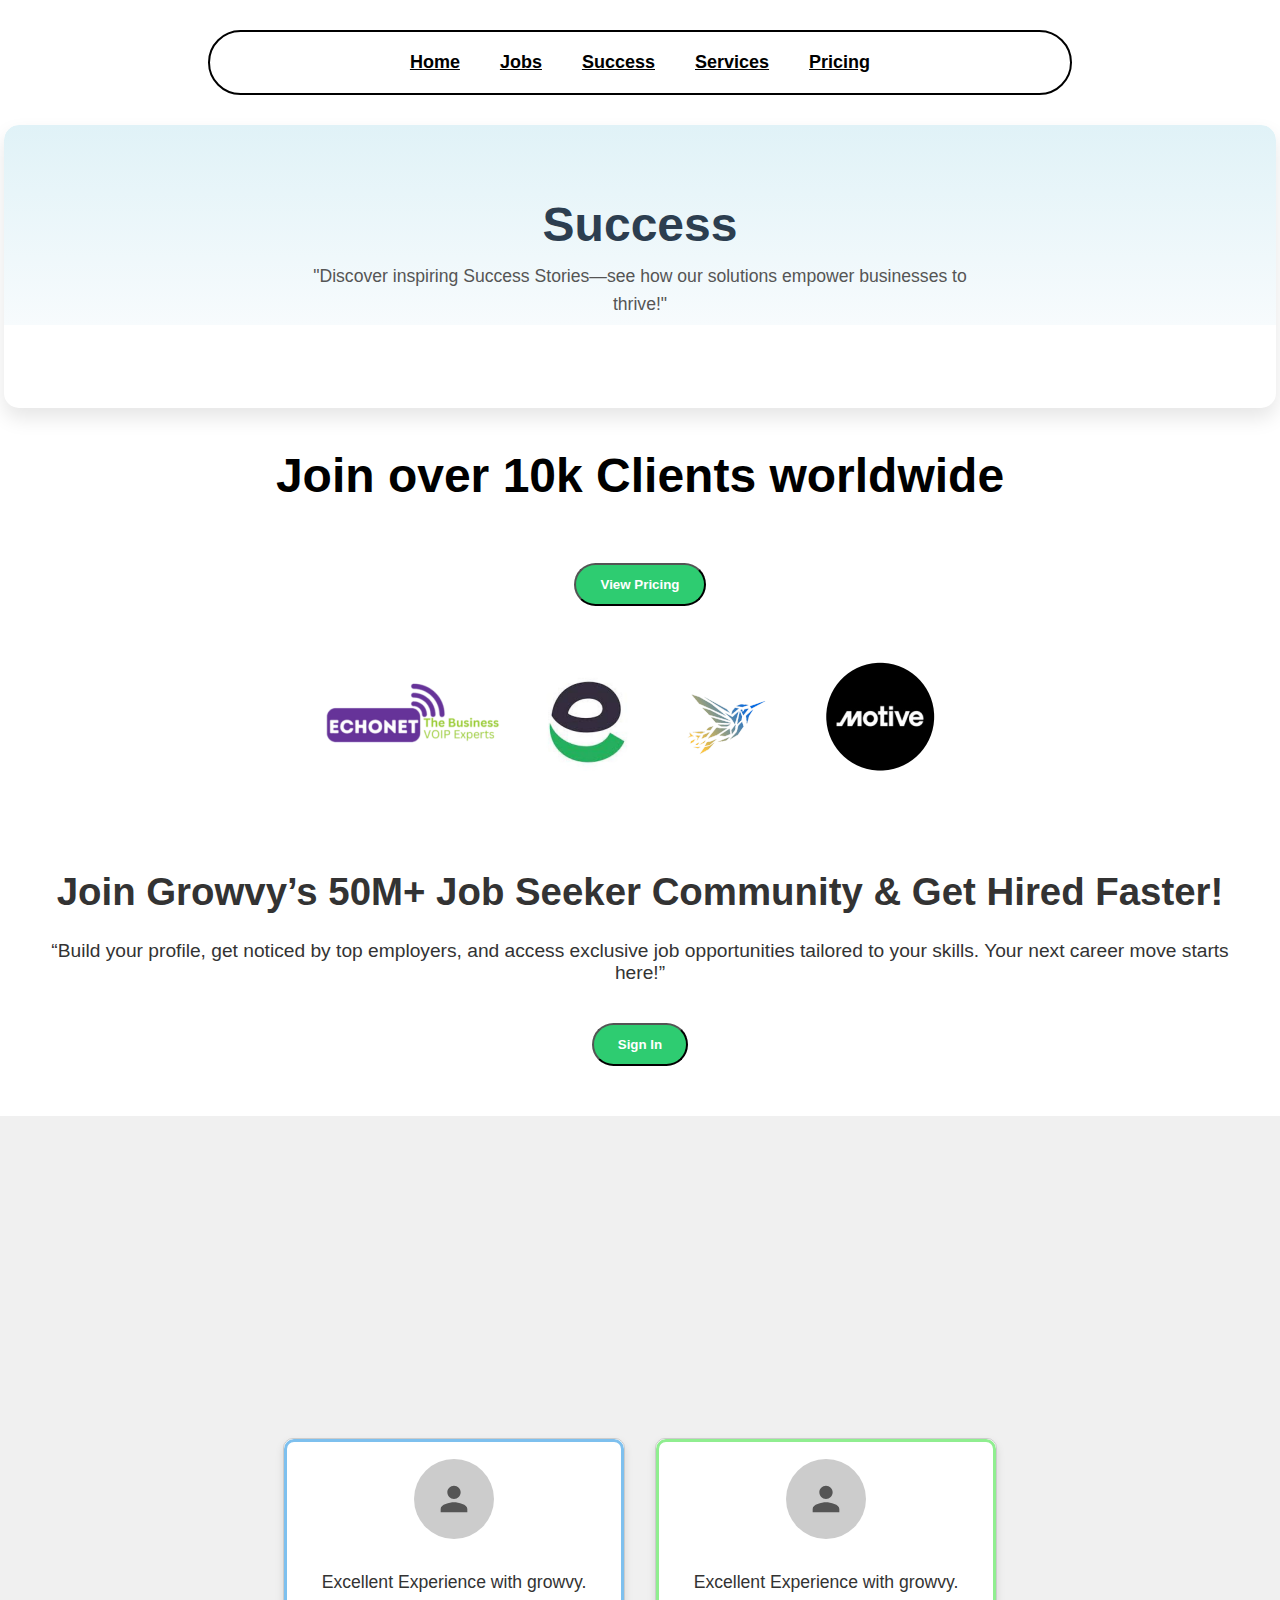
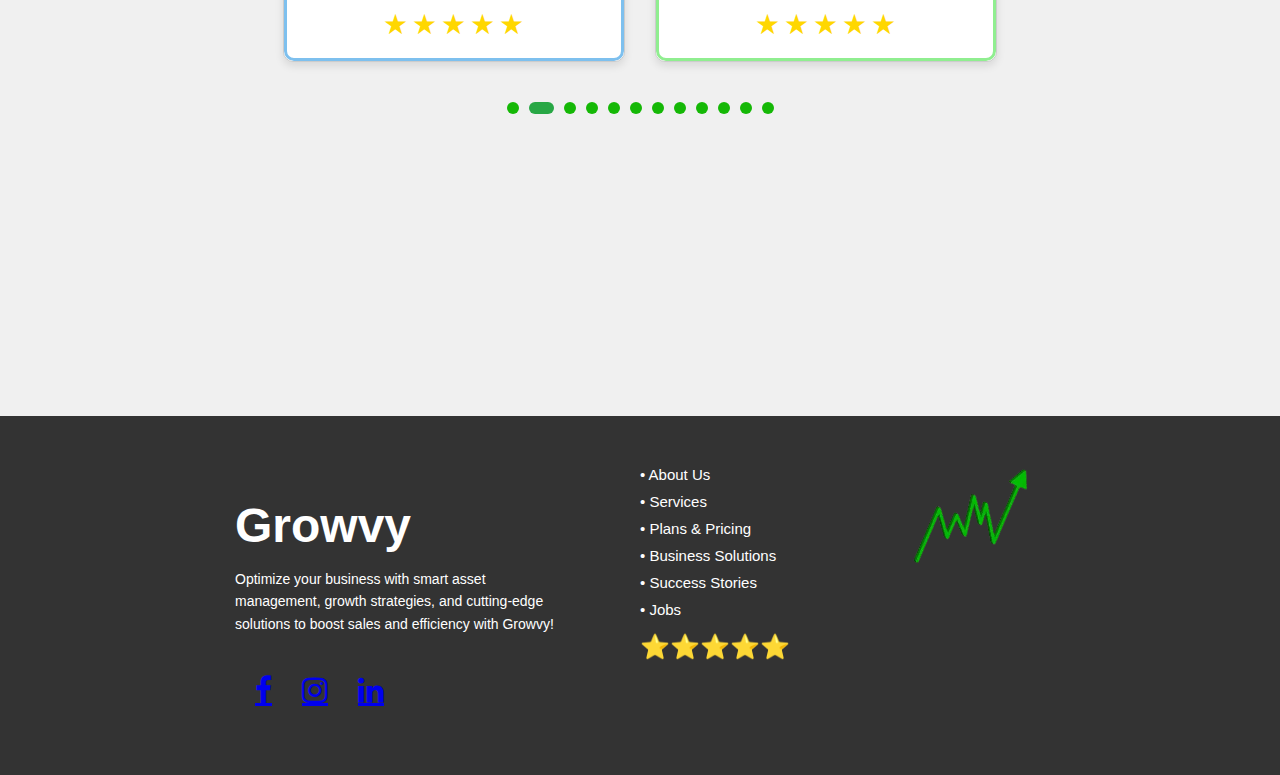
<file: success.html>
<!DOCTYPE html>
<html lang="en">
<head>
    <meta charset="UTF-8">
    <meta name="viewport" content="width=device-width, initial-scale=1.0">
    <title>Success</title>
    <link rel="stylesheet" href="https://cdnjs.cloudflare.com/ajax/libs/font-awesome/4.7.0/css/font-awesome.min.css">
    <link rel="stylesheet" href="styles.css" />
</head>

<body>
  <section class="head">
<nav class="navbar">
    <div class="nav-container">
      <button class="menu-toggle" id="mobile-menu">&#9776;</button>
      <ul class="nav-links" id="nav-links">
        <li><a href="index.html">Home</a></li>
        <li><a href="jobs.html">Jobs</a></li>
        <li><a href="success.html">Success</a></li>
        <li><a href="services.html">Services</a></li>
        <li><a href="pricing.html">Pricing</a></li>
      </ul>
    </div>
  </nav>
  </section>
    <div class="containers">
        <header>
            <h1>Success</h1>
            <p>"Discover inspiring Success Stories—see how our solutions empower businesses to thrive!"</p>
        </header>
    </div>
    <div class="success">
        <h2>Join over 10k Clients worldwide</h2>
        <button class="btn">View Pricing</button>
    </div>
    <img class="s-img" src="images/logos.PNG" alt="Success Image">

  <div class="message">
    <h1>Join Growvy’s 50M+ Job Seeker Community & Get Hired Faster!</h1>
    <p>“Build your profile, get noticed by top employers, and access exclusive job opportunities tailored to your skills. Your next career move starts here!”</p>
    <button class="btn">Sign In</button>
</div>
<section class="test">
<div class="testimonial-section">

        <div class="testimonial-container">
            <div class="testimonial-card">
                <div class="user-avatar">
                    <svg xmlns="http://www.w3.org/2000/svg" viewBox="0 0 24 24" fill="currentColor" width="40px" height="40px">
                        <path d="M12 12c2.21 0 4-1.79 4-4s-1.79-4-4-4-4 1.79-4 4 1.79 4 4 4zm0 2c-2.67 0-8 1.34-8 4v2h16v-2c0-2.66-5.33-4-8-4z"/>
                    </svg>
                </div>
                <div class="review-content">
                    <p class="review-text">Excellent Experience with growvy.</p>
                    <div class="star-rating">
                        <span class="star">&#9733;</span>
                        <span class="star">&#9733;</span>
                        <span class="star">&#9733;</span>
                        <span class="star">&#9733;</span>
                        <span class="star">&#9733;</span>
                    </div>
                </div>
            </div>

            <div class="testimonial-card">
                <div class="user-avatar">
                    <svg xmlns="http://www.w3.org/2000/svg" viewBox="0 0 24 24" fill="currentColor" width="40px" height="40px">
                        <path d="M12 12c2.21 0 4-1.79 4-4s-1.79-4-4-4-4 1.79-4 4 1.79 4 4 4zm0 2c-2.67 0-8 1.34-8 4v2h16v-2c0-2.66-5.33-4-8-4z"/>
                    </svg>
                </div>
                <div class="review-content">
                    <p class="review-text">Excellent Experience with growvy.</p>
                    <div class="star-rating">
                        <span class="star">&#9733;</span>
                        <span class="star">&#9733;</span>
                        <span class="star">&#9733;</span>
                        <span class="star">&#9733;</span>
                        <span class="star">&#9733;</span>
                    </div>
                </div>
            </div>
        </div>

        <div class="carousel-dots">
            <span class="dot"></span>
            <span class="dot active"></span>
            <span class="dot"></span>
            <span class="dot"></span>
            <span class="dot"></span>
            <span class="dot"></span>
            <span class="dot"></span>
            <span class="dot"></span>
            <span class="dot"></span>
            <span class="dot"></span>
            <span class="dot"></span>
            <span class="dot"></span>
        </div>
    </div>
</section>

    <div class="footer-section">
    <div class="footer-content">
        <div class="growvy-info">
            <h1>Growvy</h1>
            <p>Optimize your business with smart asset management, growth strategies, and cutting-edge solutions to boost sales and efficiency with Growvy!</p>
            <div class="social-icons">
    <a href="https://facebook.com" class="fa fa-facebook"></a>
    <a href="https://instagram.com" class="fa fa-instagram"></a>
    <a href="https://linkedin.com" class="fa fa-linkedin"></a>
  </div>
        </div>
        <div class="footer-links">
            <ul>
                <li><a href="index.html">• About Us</li></a>
                <li><a href="services.html">• Services</li></a>
                <li><a href="pricing.html">• Plans & Pricing</li></a>
                <li><a href="services.html">• Business Solutions</li></a>
                <li><a href="success.html">• Success Stories</li></a>
                <li><a href="jobs.html">• Jobs</li></a>
            </ul>
            <div class="stars">
                ⭐⭐⭐⭐⭐
            </div>
        </div>
        <div class="growth-chart">
            <img src="images/arrowww.png" alt="Growth Chart">
        </div>
    </div>
</div>
<script src="script.js"></script>
</body>


</html>
</file>
<file: styles.css>
body {
  margin: 0;
  font-family: 'Inter', sans-serif;
  background: white;
  color: #1a1a1a;
  
  
}

.head {
  margin: 0;
  font-family: 'Inter', sans-serif;
  background: #fff;
}

.navbar {
  display: flex;
  justify-content: center;
  align-items: center;
  padding: 30px;
  
}

.nav-container {
  border: 2px solid black;
  border-radius: 40px;
  padding: 20px 200px;
  background-color: white;
  position: relative;
}

.nav-links {
  list-style: none;
  display: flex;
  gap: 40px;
  padding: 0;
  margin: 0;
}

.nav-links li a {
  text-decoration: underline;
  font-weight: bold;
  color: black;
  font-size: 18px;
}

.menu-toggle {
  display: none;
  font-size: 28px;
  background: none;
  border: none;
  cursor: pointer;
  position: absolute;
  right: 20px;
  top: 10px;
}


@media (max-width: 768px) {
  .nav-links {
    flex-direction: column;
    align-items: center;
    display: none;
    background: white;
    position: absolute;
    top: 60px;
    left: 0;
    right: 0;
    border: none;
    border-radius: 0;
    padding: 15px 0;
    z-index: 99;
  
  }
  .nav-container{
    border: none;
  }

  .nav-links.show {
    display: flex;
  }

  .menu-toggle {
    display: block;
  }
}


.hero {
  display: flex;
  flex-direction: column;
  align-items: flex-start;
  padding: 40px;
  position: relative;
  overflow: hidden;
}

.text-content h1 {
  font-size: 3rem;
  font-weight: 700;
  line-height: 1.2;
  max-width: 700px;
}

.circle {
  display: inline-block;
  position: relative;
  color: #1a1a1a;
  z-index: 1;
}

.circle::before {
  content: "";
  position: absolute;
  top: -10px;
  left: -20px;
  width: 180px;
  height: 70px;
  border: 4px solid #2ecc71;
  border-radius: 50%;
  transform: rotate(-10deg);
  z-index: -1;
}

.with {
  color: #2ecc71;
  font-weight: bold;
  font-size: 2.5rem;
}

.growvy {
  color: #2ecc71;
  font-size: 3rem;
  font-weight: 700;
}

.text-content p {
  font-size: 1rem;
  margin-top: 10px;
  max-width: 500px;
  color: #000000;
  
}

.btn {
  display: inline-block;
  background-color: #2ecc71;
  color: white;
  font-weight: bold;
  padding: 12px 24px;
  margin-top: 20px;
  border-radius: 30px;
  text-decoration: none;
  text-align: center;
}

.signature {
  font-size: 3rem;
  font-family: 'Pacifico', cursive;
  color: #2c3e50;
  position: absolute;
  right: 50px;
  bottom: 50px;
  right: 130px;
  z-index: 1;
}

.text{
    text-align: center;
    margin: 100px;
}
.job {
  padding: 2rem;
  background-color: #fff;
}

.seeker {
  display: flex;
  align-items: center;
  justify-content: space-between;
  gap: 1rem;
  flex-wrap: wrap; /* Makes it responsive */
}

.msg {
  flex: 1;
  min-width: 250px;
  margin-left: 70px;

}

.image1 {
  flex: 1;
  min-width: 250px;
  
}

.image1 img {
  max-width: 100%;
  width: 300px; /* optional — limits maximum width */
  height: auto;
}

.btn:hover {
  background-color: hsl(145, 78%, 61%);
}
.employee {
  display: flex;
  align-items: center;
  justify-content: space-between;
  gap: 1rem;
  flex-wrap: wrap; /* Makes it responsive */
  margin-top: 50px;
}

.msg1 {
  flex: 1;
  min-width: 250px;
  margin-left: 70px;
  margin-right: 70px;
}

.image2 {
  flex: 1;
  min-width: 250px;

}

.image2 img {
  max-width: 100%;
  width: 300px; /* optional — limits maximum width */
  height: auto;
}

.image1, .image2 {
  text-align: center;
  margin: 20px auto;
}

.image1 img,
.image2 img {
  width: 100%;
  max-width: 300px;
  height: auto;
}


.message{
    font-size: 1.2rem;
    color: #333;
    padding: 50px;
    text-align: center;
}
.footer-section {
  background-color: #333;
  color: white;
  padding: 50px 20px;
  display: flex;
  justify-content: center;
}

.footer-content {
  display: flex;
  gap: 80px; 
  max-width: 1200px;
  margin: 0 auto;
  align-items: flex-start;
  flex-wrap: wrap;  /* Add this to allow wrapping */
}

@media (max-width: 768px) {
  .hero .text-content {
    padding-left: 50px; 
    padding-right: 50px;
    align-items: center;
  }
}


@media (max-width: 768px) {
  .footer-content {
    flex-direction: column;
    align-items: center;
    text-align: center;
    gap: 40px;
  }


  .footer-links,
  .growvy-info,
  .growth-chart {
    max-width: 100%;
  }

  .growth-chart img {
    width: 100%;
    max-width: 120px;
    height: auto;
    margin: 0 auto;
  }

  .growvy-info h1 {
    font-size: 2rem;
  }

  .growvy-info p,
  .footer-links li {
    font-size: 0.95rem;
  }
}

.footer-links a{
    color: white;
    text-decoration: none;
    
  }

.growvy-info{
    flex: 1; 
    max-width: 350px; 
}
.growvy-info h1{
   font-size: 3em; 
   margin-bottom: 15px;}
.growvy-info p{
   font-size: 14px;
   line-height: 1.6;
    margin-bottom: 20px;
}
.social-icons{
   display: flex;
   gap: 30px;
  padding: 20px;
  font-size: 30px;
  width: 30px;
  text-align: center;
  text-decoration: none;
  border-radius: 50%;
}
/* Add a hover effect if you want */
.social-icons:hover {
  opacity: 1;
}


.footer-links{
   flex: 0.5; }
.footer-links ul{
   list-style: none;
   padding: 0;
   margin: 0;}
.footer-links li{
   margin-bottom: 10px;
   font-size: 15px;
}
.stars{
   margin-top: 15px;
   font-size: 1.5em; 
   color: #FFD700; 
}
.growth-chart{
   flex: 0.5;
   text-align: right;
}
.growth-chart img {
  width: 100%;
  max-width: 150px;
  height: auto;
}
@media (max-width: 600px) {
  .growth-chart {
    text-align: center;
    margin-top: 20px;
  }

  .growth-chart img {
    max-width: 100px; /* Shrinks image for small screens */
  }
}

.join {
    text-align: center;
    text-decoration-thickness: 100%;
    size: 7rem;
}
.problems{
    padding: 50px;
}

.hero {
    font-family: 'Poppins', sans-serif;
    margin: 0;
    padding: 0;
    background-color: #f0f4f8; /* Light background similar to the image */
    display: flex;
    justify-content: center;
    align-items: center;
    min-height: 100vh;
    color: #333;
}

.container {
    background-color: #ffffff;
    border-radius: 15px;
    box-shadow: 0 10px 20px rgba(0, 0, 0, 0.1);
    padding: 40px 60px;
    text-align: center;
    max-width: 1200px;
    width: 90%;
    position: relative;
    overflow: hidden;
    
}

/* Background gradient effect */
.container::before {
    content: '';
    position: absolute;
    top: 0;
    left: 0;
    width: 100%;
    height: 200px; /* Adjust height as needed */
    background: linear-gradient(to bottom, #e0f2f7, #f7fbfd); /* Light blue to very light blue/white */
    border-top-left-radius: 15px;
    border-top-right-radius: 15px;
    z-index: 0; /* Ensures it stays behind content */
}

header {
    margin-bottom: 50px;
    position: relative; /* To bring header content above the pseudo-element */
    z-index: 1;
}

header h1 {
    font-size: 3em;
    color: #2c3e50;
    margin-bottom: 10px;
    font-weight: 600;
}

header p {
    font-size: 1.1em;
    color: #555;
    line-height: 1.6;
    max-width: 700px;
    margin: 0 auto;
}

.services-grid {
    display: flex;
    justify-content: space-around;
    flex-wrap: wrap; /* Allow items to wrap to the next line */
    gap: 30px;
    position: relative;
    z-index: 1;
}

.image22{
  margin-left: 50px;
}
.service-card {
    background-color: #ffffff;
    border: 1px solid #e0e0e0;
    border-radius: 15px;
    padding: 30px;
    width: calc(33.33% - 20px); /* Adjust as needed based on exact gap desire */
    max-width: 200px; 
    box-shadow: 0 5px 15px rgba(0, 0, 0, 0.05);
    display: flex;
    flex-direction: column;
    align-items: center;
    text-align: center;
    transition: transform 0.3s ease, box-shadow 0.3s ease;
    max-height: auto;
}

.service-card:hover {
    transform: translateY(-10px);
    box-shadow: 0 15px 30px rgba(0, 0, 0, 0.1);
}

.service-card .icon {
    margin-bottom: 20px;
    width: 120px; /* Adjust icon container size */
    height: 120px;
    display: flex;
    justify-content: center;
    align-items: center;
    background-color: #f0f0f0; /* Placeholder for icon background */
    border-radius: 35%;
    overflow: hidden;
}

.service-card .icon img {
    max-width: 100%;
    height: auto;
    display: block;
}

.service-card h2 {
    font-size: 1.8em;
    color: #2c3e50;
    margin-bottom: 15px;
    font-weight: 600;
}

.service-card p {
    font-size: 1em;
    color: #666;
    line-height: 1.6;
    margin-bottom: 30px;
    flex-grow: 1;
}

.plans-button {
    background-color: #4CAF50;
    color: white;
    padding: 12px 30px;
    border: none;
    border-radius: 50px;
    font-size: 1.1em;
    cursor: pointer;
    transition: background-color 0.3s ease, transform 0.2s ease;
    text-decoration: none;
    display: inline-block;
    font-weight: 600;
}

.plans-button:hover {
    background-color: #45a049;
    transform: translateY(-2px);
}

/* Responsive design */
@media (max-width: 1024px) {
    /* Keep 3 cards for a bit longer, or adjust as desired */
    .service-card {
        width: calc(33.33% - 20px); /* Still 3 cards */
    }
}

@media (max-width: 900px) { /* Adjusted breakpoint for 2 cards */
    .service-card {
        width: calc(50% - 30px); /* 2 cards per row on slightly smaller screens */
    }
}

@media (max-width: 600px) { /* Adjusted breakpoint for 1 card */
    .service-card {
        width: 100%; /* 1 card per row on small screens */
    }
}

@media (max-width: 480px) {
    header h1 {
        font-size: 2em;
    }
    .plans-button {
        padding: 10px 25px;
        font-size: 1em;
    }
}

.jobs-grid {
  display: flex;
  justify-content: center;         /* center the cards */
  flex-wrap: wrap;
  gap: 40px;                       /* reduce gap for better spacing */
  margin-top: 100px;               /* adjust vertical spacing */
  padding: 0 20px;                 /* add side padding */
}

.job-card {
  background-color: #ffffff;
  border: 1px solid #000000;
  border-radius: 15px;
  padding: 20px;                   /* reduced from 30px */
  width: calc(33.33% - 40px);      /* exactly 3 per row considering gap */
  max-width: 240px;                /* medium size */
  box-shadow: 0 5px 15px rgba(0, 0, 0, 0.05);
  display: flex;
  flex-direction: column;
  align-items: center;
  text-align: center;
  transition: transform 0.3s ease, box-shadow 0.3s ease;
}


.job-card:hover {
    transform: translateY(-10px);
    box-shadow: 0 15px 30px rgba(0, 0, 0, 0.1);
}

@media (max-width: 768px) {
  .job-card {
    width: 100%;
    max-width: 100%;
  }
}
.top-jobs {
  max-width: 800px;
  margin: 3rem auto;
  padding: 0 1rem;
}

.top-jobs h1 {
  text-align: center;
  font-size: 2rem;
  margin-bottom: 2rem;
}

.job-row {
  display: flex;
  justify-content: space-between;
  align-items: center;
  border: 2px solid #000;
  border-radius: 12px;
  padding: 1rem 1.5rem;
  margin-bottom: 1rem;
  background-color: #fff;
}

.title {
  font-weight: bold;
  font-size: 1.1rem;
}

.apply-btn {
  background-color: #00c853;
  color: white;
  border: none;
  padding: 0.5rem 1.2rem;
  border-radius: 30px;
  font-weight: bold;
  cursor: pointer;
  transition: background 0.3s ease;
}

.apply-btn:hover {
  background-color: #009b3a;
}
@media (max-width: 600px) {
  .job-row {
    flex-direction: column;
    gap: 0.5rem;
    text-align: center;
  }
}
.containers {
  background-color: #ffffff;
  border-radius: 15px;
  box-shadow: 0 10px 20px rgba(0, 0, 0, 0.1);
  padding: 40px 60px;
  text-align: center;
  max-width: 100%;
  width: 90%;
  position: relative;
  overflow: hidden;
  margin: 0 auto;
}


/* Background gradient effect */
.containers::before {
    content: '';
    position: absolute;
    top: 0;
    left: 0;
    width: 100%;
    height: 200px; /* Adjust height as needed */
    background: linear-gradient(to bottom, #e0f2f7, #f7fbfd); /* Light blue to very light blue/white */
    border-top-left-radius: 15px;
    border-top-right-radius: 15px;
    z-index: 0; /* Ensures it stays behind content */
}

.pricing .p-img{
    width: 100%;
    height: auto;
    max-width: 200px;
    margin: 0 auto;
    padding-top: 50px;
  margin: 0 auto;
  padding-top: 50px;
  display: block;
}

.p-text{
    text-align: center;
    font-size: 1.2rem;
    color: #333;
    padding-bottom: 20px;
}
.price {
            font-family: 'Roboto', sans-serif;
            background-color: #f0f2f5; /* A light grey background to mimic the image */
            display: flex;
            justify-content: center;
            align-items: center;
            min-height: 50vh;
            margin: 0;
            padding: 20px;
            box-sizing: border-box;
        }

        .services-container {
            display: flex;
            flex-wrap: wrap;
            gap: 20px; /* Space between the cards */
            justify-content: center;
            max-width: 1200px; /* Max width for the container */
            width: 100%;
        }

        .service-card {
            background-color: #ffffff;
            border: 2px solid #8bc34a; /* Green border color */
            border-radius: 10px;
            padding: 25px;
            flex: 1; /* Allows cards to grow and shrink */
            min-width: 280px; /* Minimum width before wrapping */
            max-width: 350px; /* Maximum width for each card */
            box-shadow: 0 4px 8px rgba(0, 0, 0, 0.1);
            display: flex;
            flex-direction: column;
            justify-content: space-between; /* Pushes content and button apart */
            text-align: left;
            box-sizing: border-box; /* Include padding and border in the element's total width and height */
        }

        .service-card h3 {
            color: #333;
            font-size: 1.5em;
            margin-top: 0;
            margin-bottom: 15px;
            text-align: center;
        }

        .service-card p {
            color: #555;
            font-size: 0.95em;
            line-height: 1.6;
            margin-bottom: 20px;
        }

        .service-card ul {
            list-style: none;
            padding: 0;
            margin-bottom: 20px;
        }

        .service-card ul li {
            color: #555;
            font-size: 0.9em;
            line-height: 1.8;
            margin-bottom: 5px;
            position: relative;
            padding-left: 20px; /* Space for the checkmark */
        }

        .service-card ul li::before {
            content: '•'; /* Or use a checkmark symbol like '✓' or an SVG icon */
            color: #8bc34a; /* Green color for the bullet/checkmark */
            font-weight: bold;
            position: absolute;
            left: 0;
            top: 0;
        }

        .start-button {
            display: block;
            width: 80%;
            padding: 12px 20px;
            margin: 0 auto; /* Center the button */
            background-color: #8bc34a; /* Green button color */
            color: white;
            text-align: center;
            text-decoration: none;
            border-radius: 20px;
            font-size: 1.1em;
            font-weight: bold;
            transition: background-color 0.3s ease;

        }

        .start-button:hover {
            background-color: #7cb342; /* Darker green on hover */
        }

        /* Responsive adjustments */
        @media (max-width: 900px) {
            .service-card {
                max-width: 45%; /* Two cards per row */
            }
            .containers{
              max-width: fit-content;
            }
            
        }

        @media (max-width: 600px) {
            .service-card {
                max-width: 90%; /* One card per row */
            }
        }

.success{
    text-align: center;
    font-size: 2rem;
    color: #000000;
    margin-top: 20px;
    padding-bottom: 20px;
}

.s-img{
    height: auto;
    max-width: 6000px;
    margin: 0 auto;
    padding-top: 10px;
  display: block;
  margin: 20px auto;
  padding-top: 10px;
  max-width: 100%;
}

.test {
            font-family: Arial, sans-serif;
            display: flex;
            justify-content: center;
            align-items: center;
            min-height: 100vh;
            background-color: #f0f0f0;
            margin: 0;
            box-sizing: border-box;
        }

        .testimonial-section {
            text-align: center;
            padding: 20px;
            max-width: 1200px;
            width: 100%;
        }

        .sign-in-button {
            background-color: #28a745; /* Green */
            color: white;
            padding: 10px 20px;
            border: none;
            border-radius: 5px;
            cursor: pointer;
            font-size: 16px;
            margin-bottom: 30px;
            display: inline-block; /* To make it centered if alone */
        }

        .testimonial-container {
            display: flex;
            justify-content: center;
            gap: 30px; /* Space between testimonial cards */
            flex-wrap: wrap; /* Allows cards to wrap on smaller screens */
            margin-top: 20px;
        }

        .testimonial-card {
            background-color: white;
            border: 1px solid #ccc;
            border-radius: 10px;
            padding: 20px;
            width: 300px; /* Adjust as needed */
            box-shadow: 0 4px 8px rgba(0, 0, 0, 0.1);
            display: flex;
            flex-direction: column;
            align-items: center;
            text-align: center;
            position: relative; /* For the border color */
            overflow: hidden; /* To ensure the colored border is contained */
        }

        /* Border color styling */
        .testimonial-card::before {
            content: '';
            position: absolute;
            top: 0;
            left: 0;
            width: 100%;
            height: 100%;
            border: 3px solid transparent;
            border-radius: 10px;
            box-sizing: border-box;
            z-index: 0;
        }

        .testimonial-card:nth-child(1)::before {
            border-color: #7EC0EE; /* Light blue/green for the left card */
        }

        .testimonial-card:nth-child(2)::before {
            border-color: #90EE90; /* Light green for the right card */
        }

        .user-avatar {
            width: 80px;
            height: 80px;
            background-color: #ccc; /* Placeholder for avatar */
            border-radius: 50%;
            margin-bottom: 15px;
            display: flex;
            justify-content: center;
            align-items: center;
            font-size: 40px;
            color: #555;
            overflow: hidden; /* For actual image */
        }

        .user-avatar img {
            width: 100%;
            height: 100%;
            object-fit: cover;
        }

        .review-content {
            z-index: 1; /* Ensure content is above the border pseudo-element */
        }

        .review-text {
            font-size: 1.1em;
            color: #333;
            margin-bottom: 15px;
        }

        .star-rating {
            display: flex;
            justify-content: center;
            margin-top: 10px;
        }

        .star-rating .star {
            color: #FFD700; /* Gold color for stars */
            font-size: 28px;
            margin: 0 2px;
        }

        .carousel-dots {
            margin-top: 40px;
            display: flex;
            justify-content: center;
            gap: 10px;
            color: #7cb342;
        }

        .carousel-dots .dot {
            width: 12px;
            height: 12px;
            background-color: #15b806;
            border-radius: 50%;
            cursor: pointer;
            transition: background-color 0.3s ease;
        }

        .carousel-dots .dot.active {
            background-color: #28a745; /* Active dot color */
            width: 25px; /* Wider for active */
            border-radius: 6px; /* Pill shape for active */
        }
@media (max-width: 992px) {
  .text-content h1 {
    font-size: 2rem;
  }

  .btn {
    font-size: 0.95rem;
    padding: 10px 20px;
  }

  .logo {
    font-size: 1.5rem;
  }

  .nav-links a {
    font-size: 1rem;
  }

  .msg h1,
  .msg1 h1 {
    font-size: 1.8rem;
  }

  .message h1,
  .success {
    font-size: 1.6rem;
  }

  .footer-section {
    padding: 40px 15px;
  }

  .footer-links li,
  .growvy-info p {
    font-size: 0.95rem;
  }
}

@media (max-width: 600px) {
  .text-content h1 {
    font-size: 1.6rem;
  }

  .btn {
    font-size: 0.9rem;
    padding: 8px 16px;
  }

  .logo {
    font-size: 1.25rem;
  }

  .nav-links a {
    font-size: 0.9rem;
  }

  .msg h1,
  .msg1 h1 {
    font-size: 1.5rem;
  }

  .message h1,
  .success {
    font-size: 1.3rem;
  }

  .footer-links li,
  .growvy-info p {
    font-size: 0.85rem;
  }

  .growvy-info h1 {
    font-size: 2rem;
  }
}
</file>
